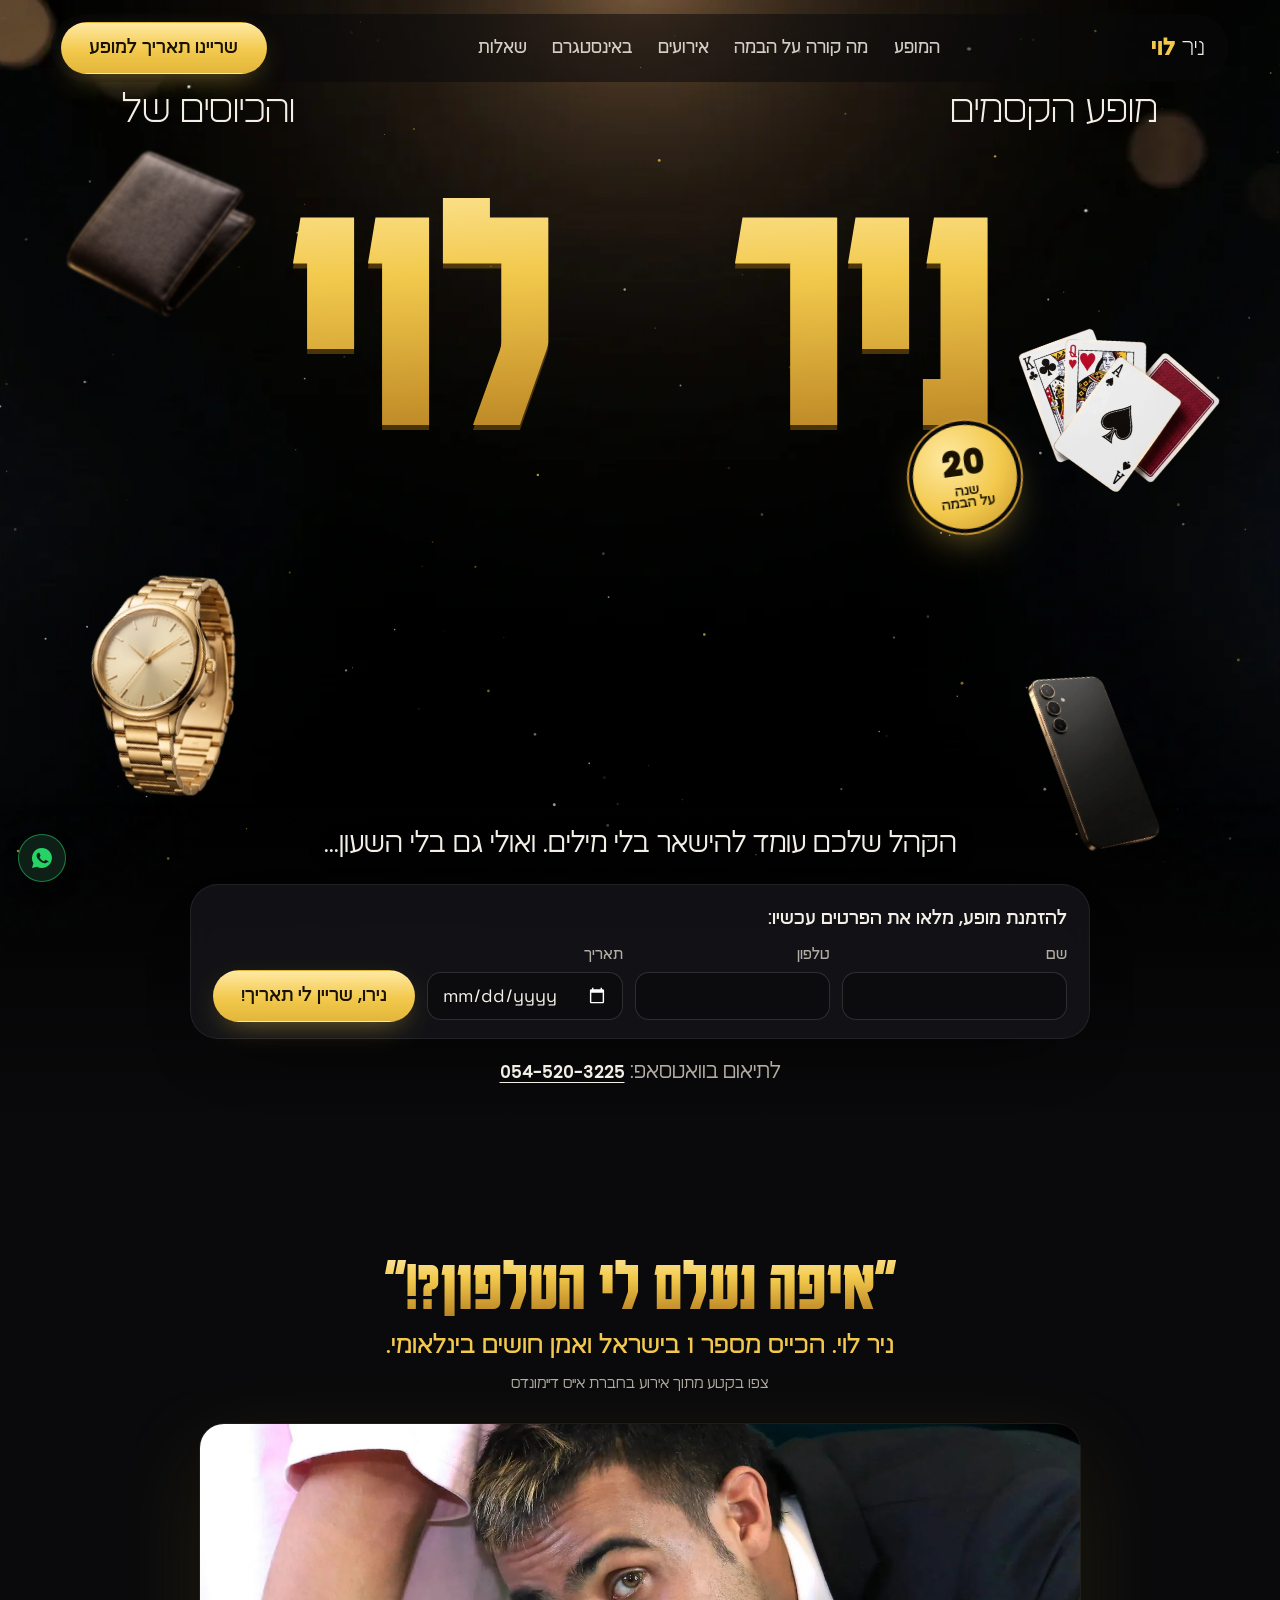
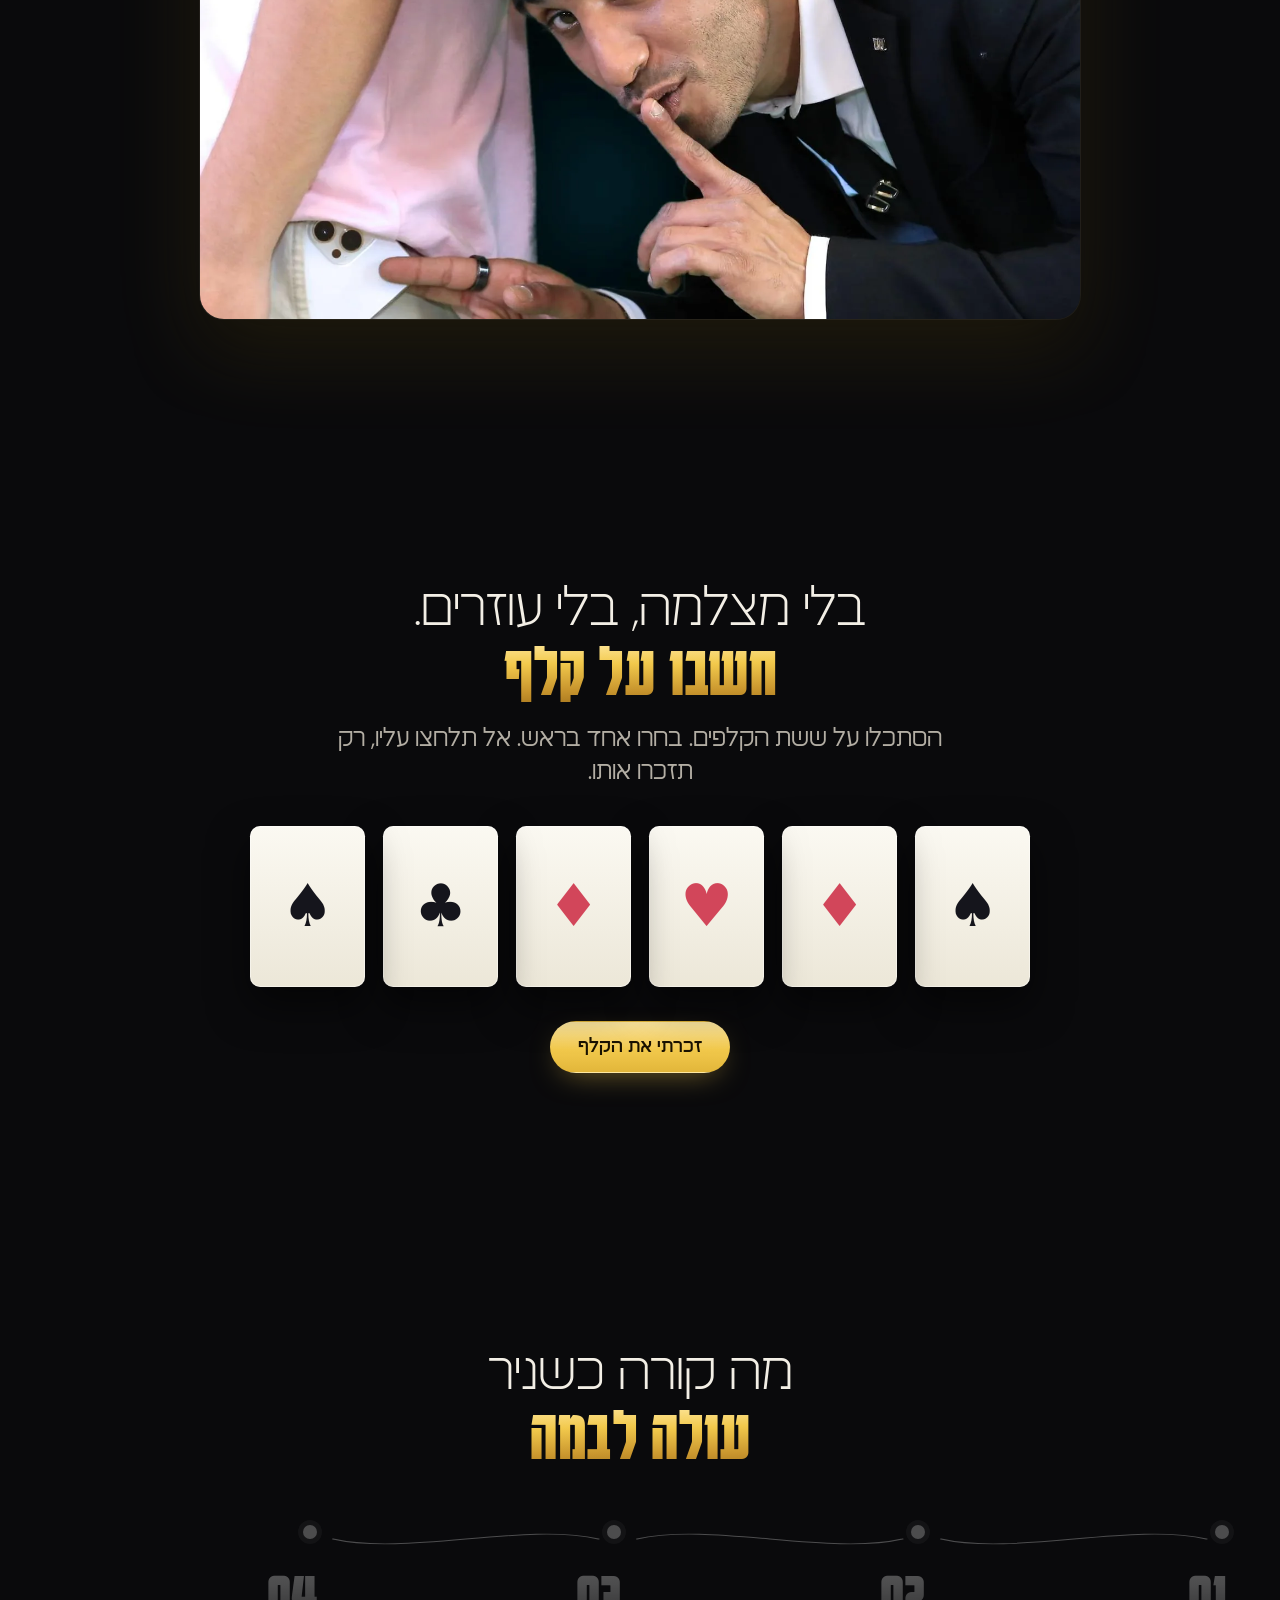
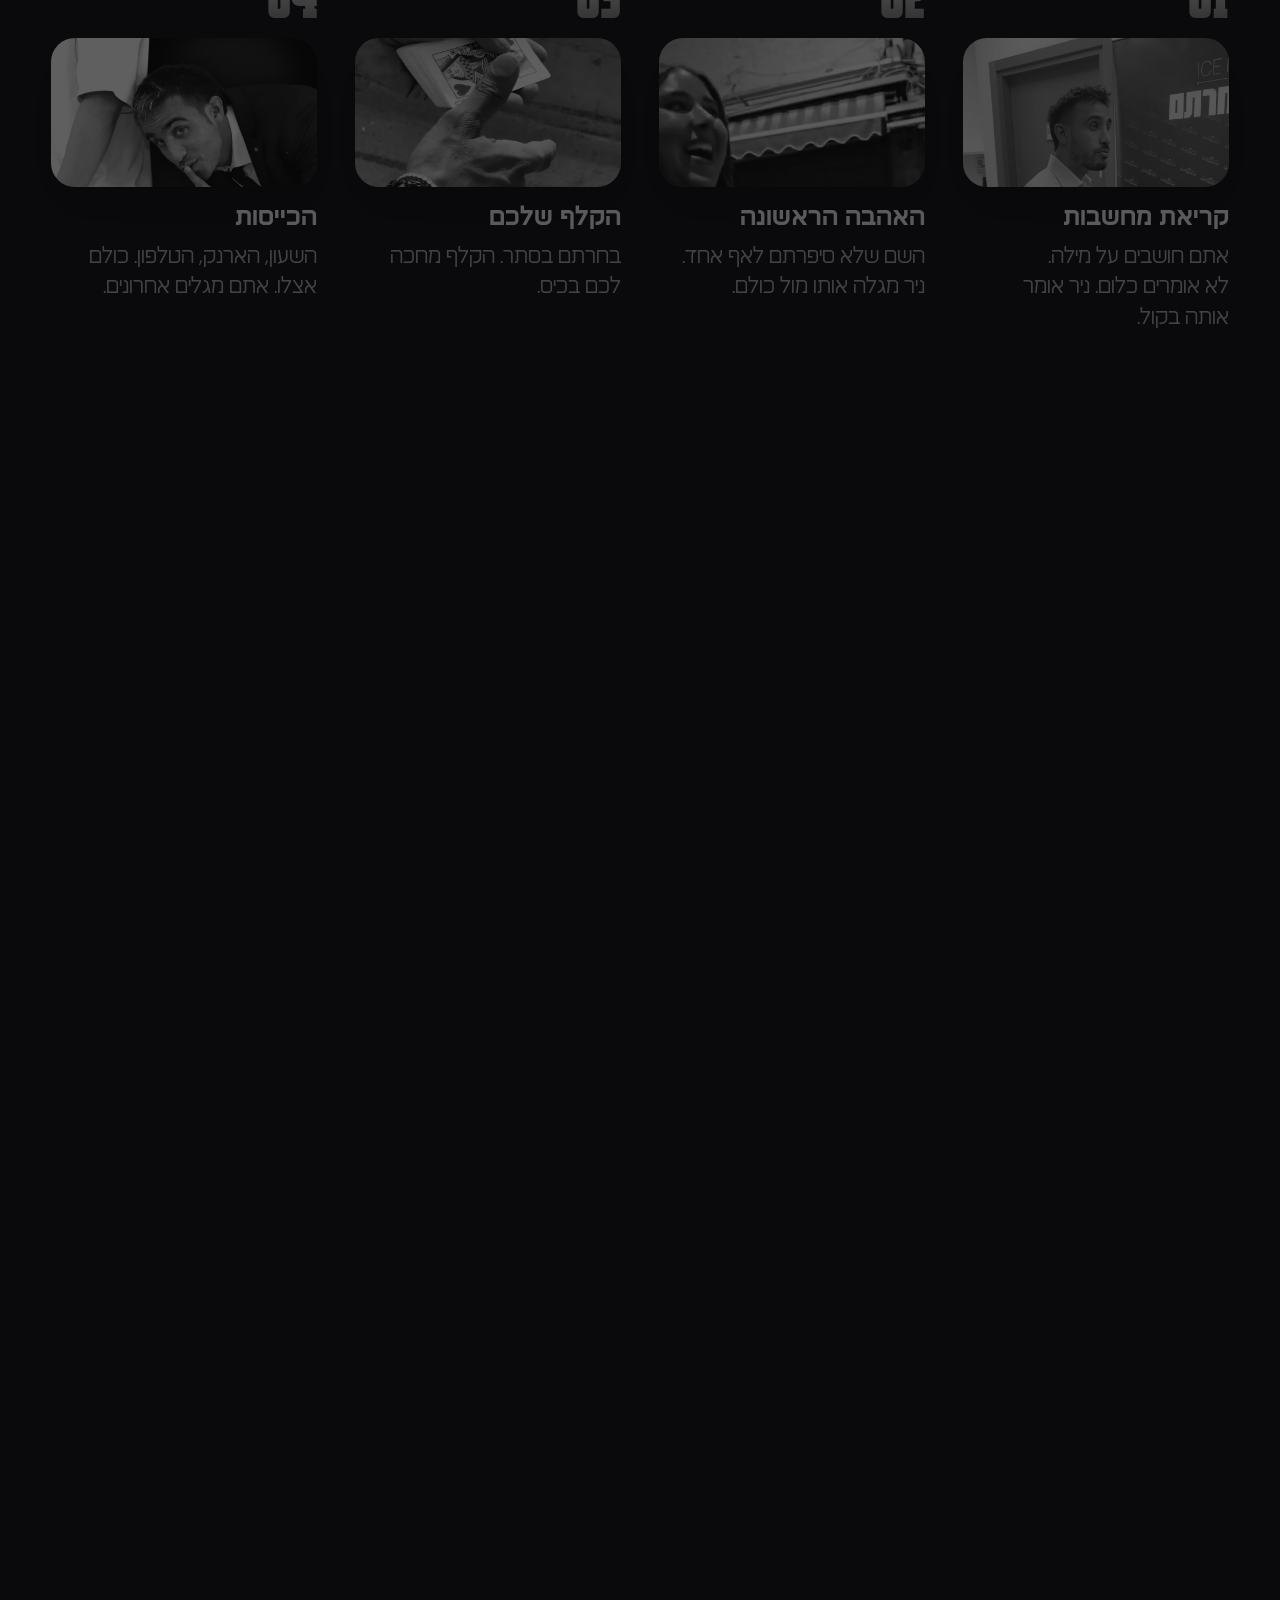
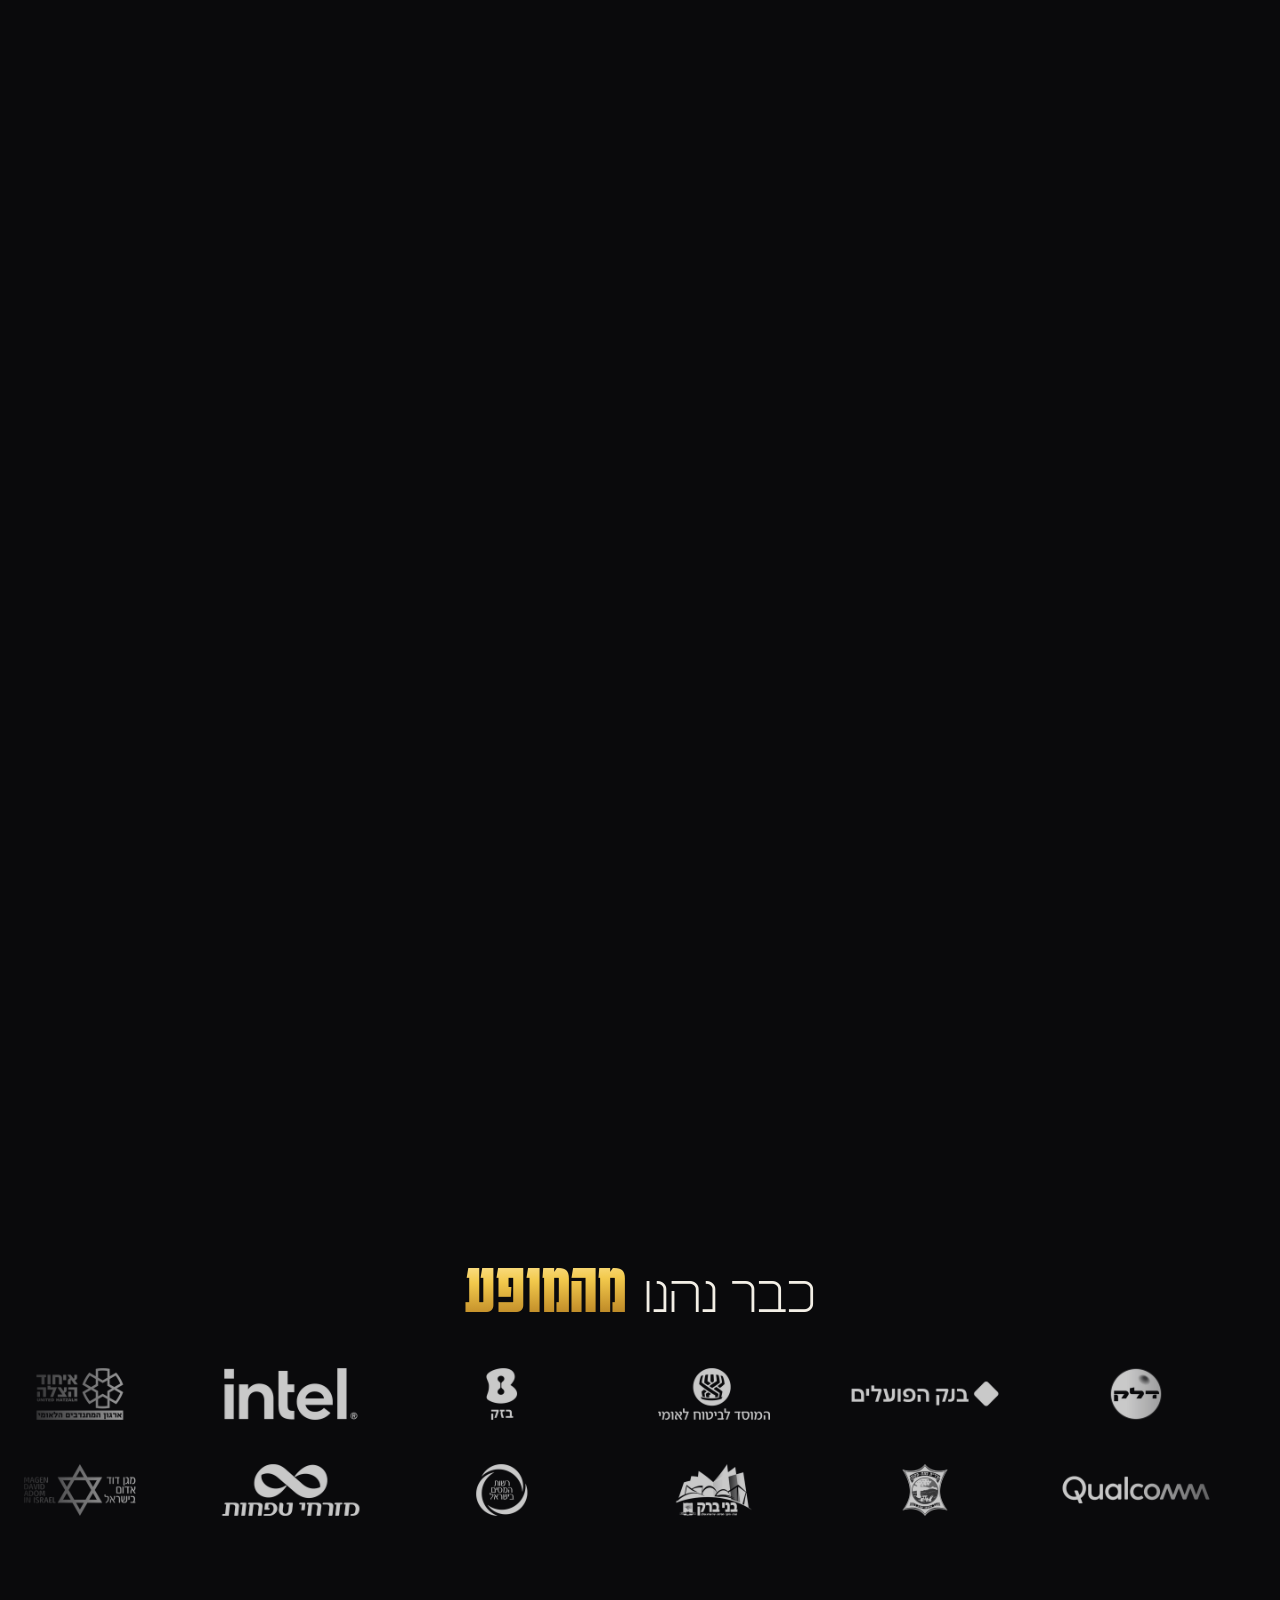
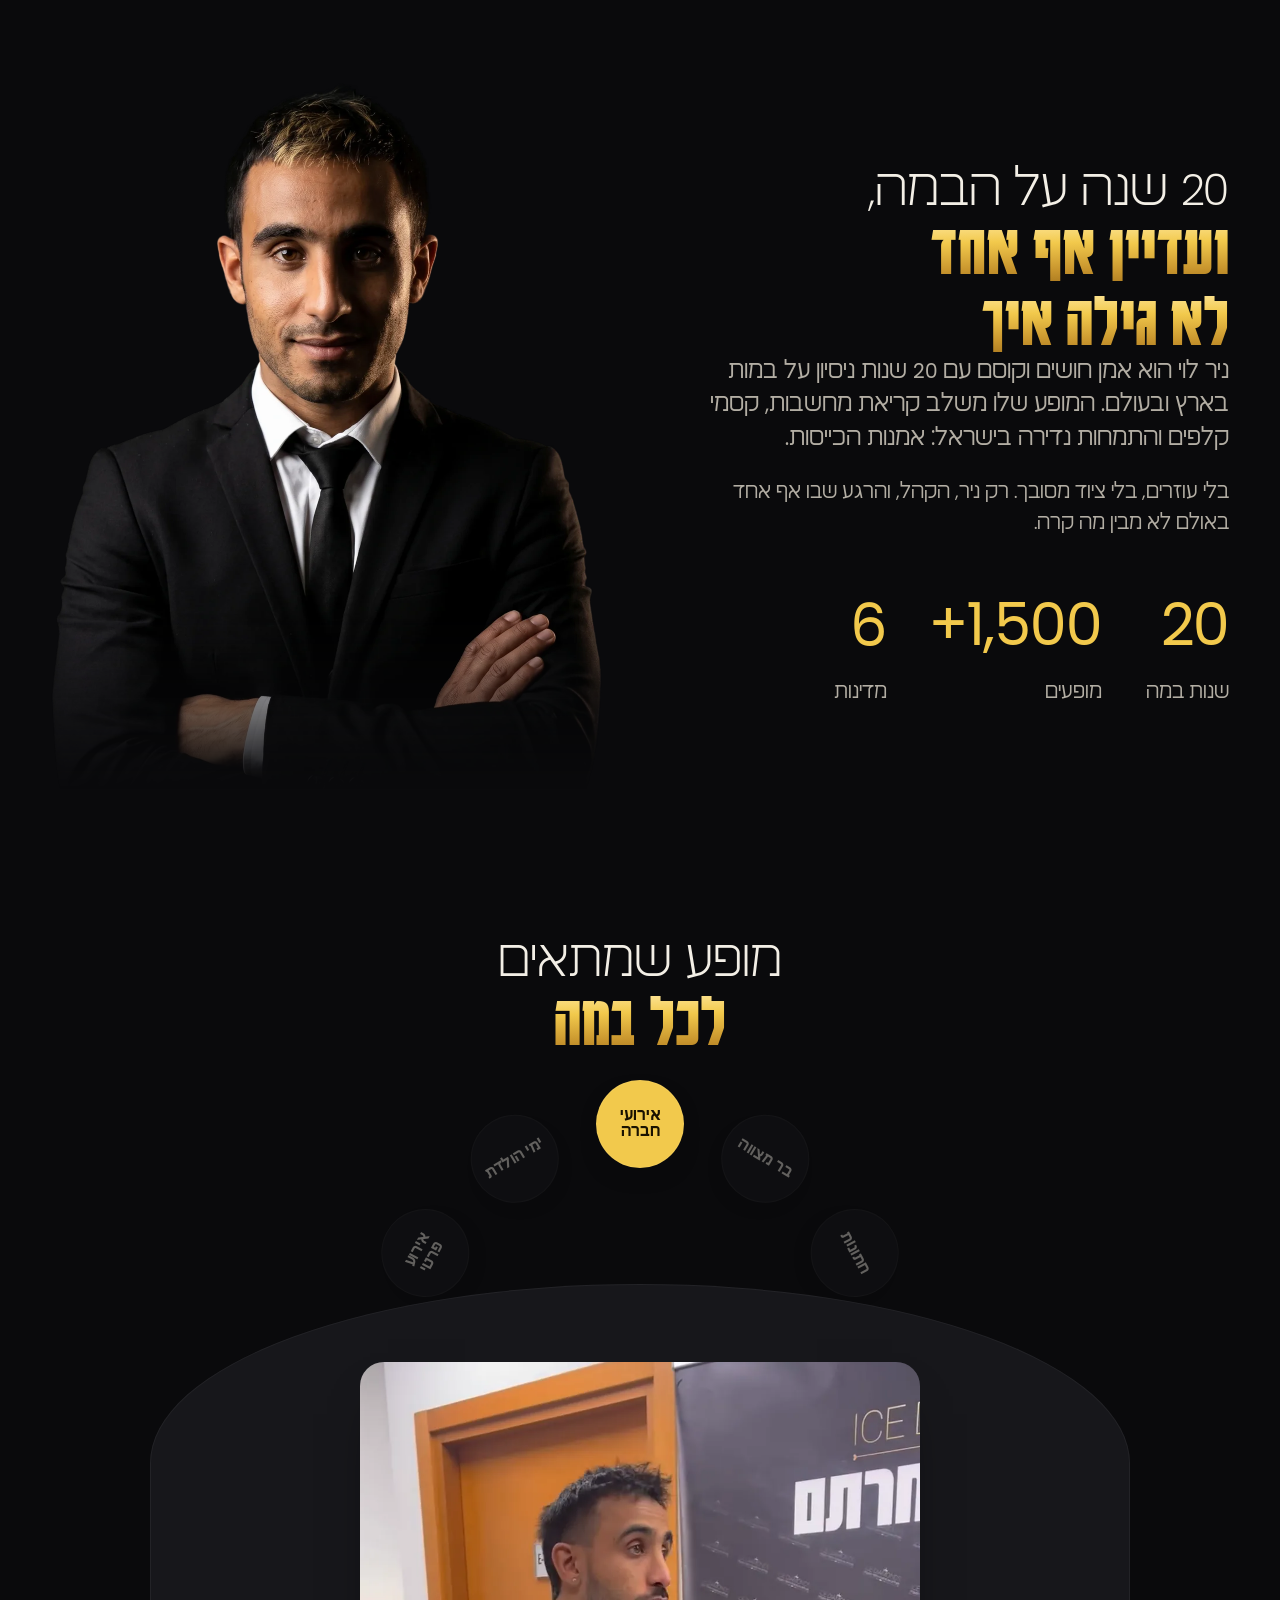
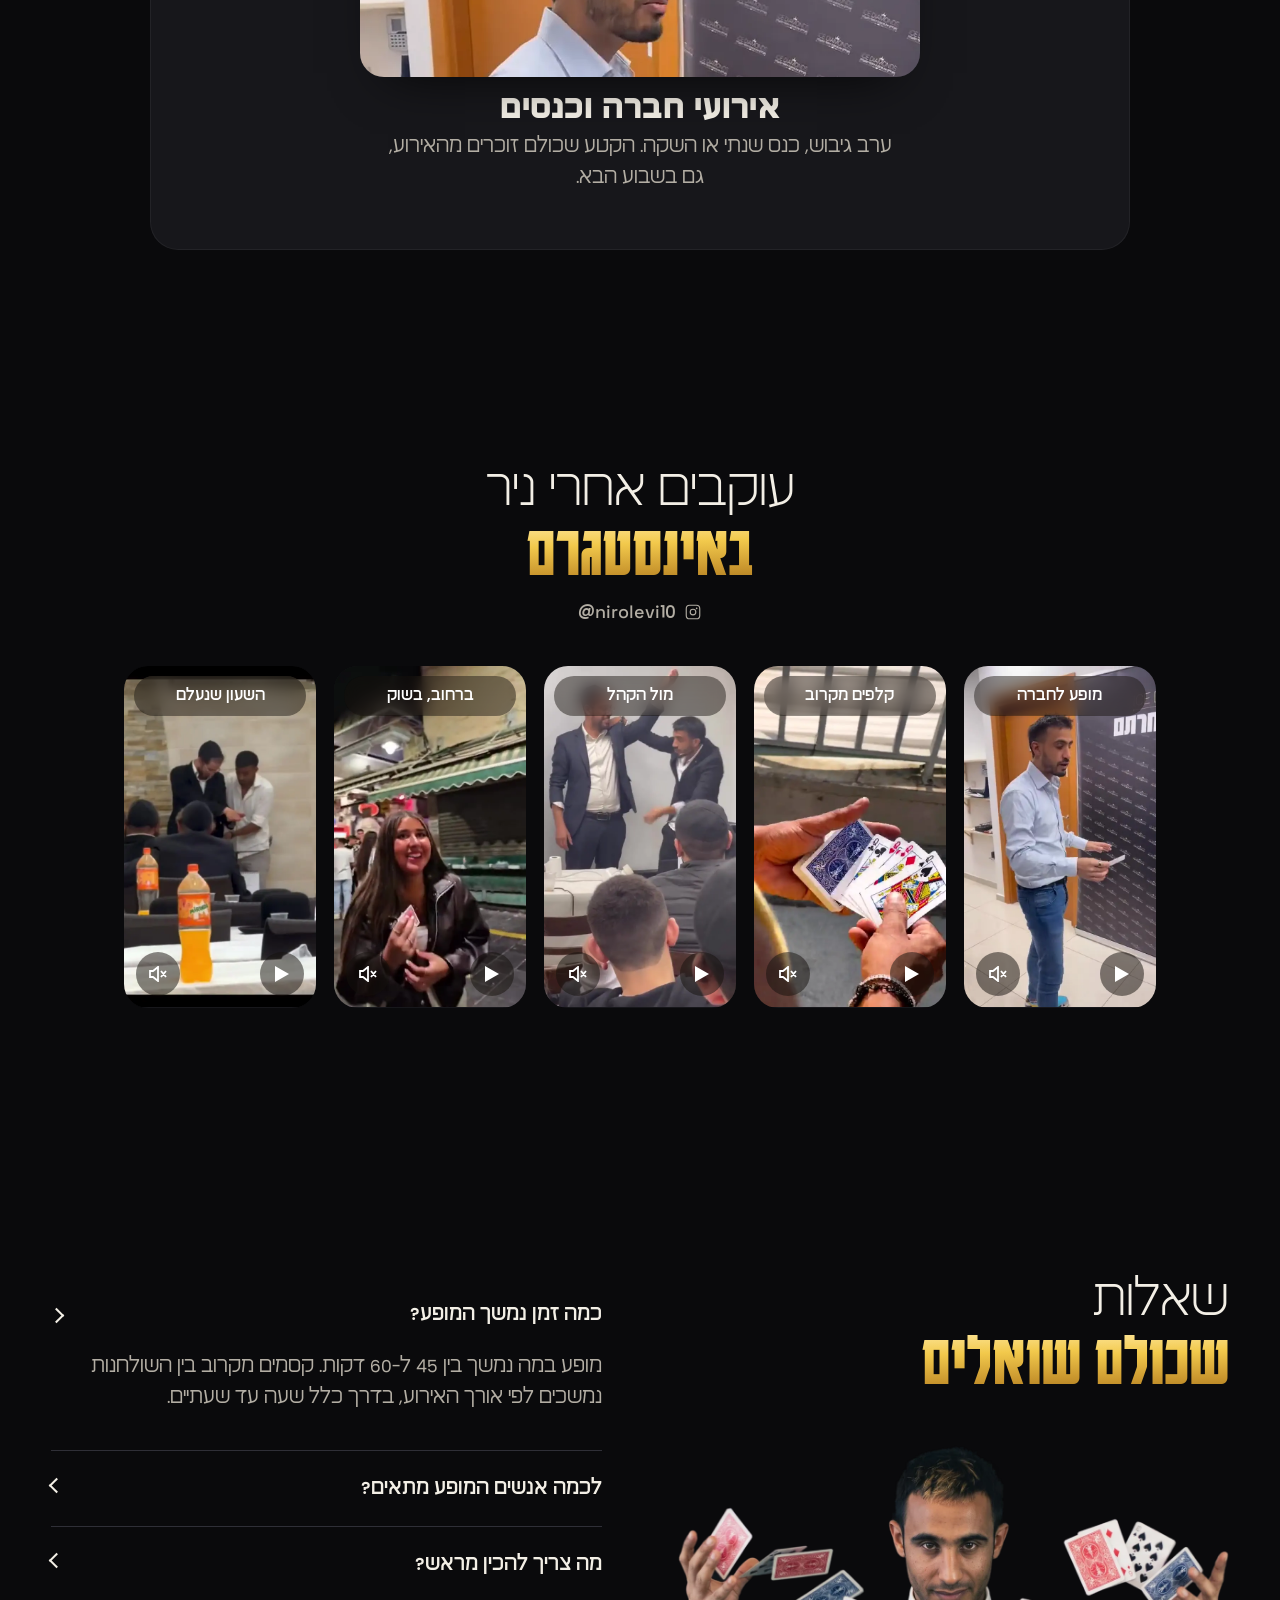
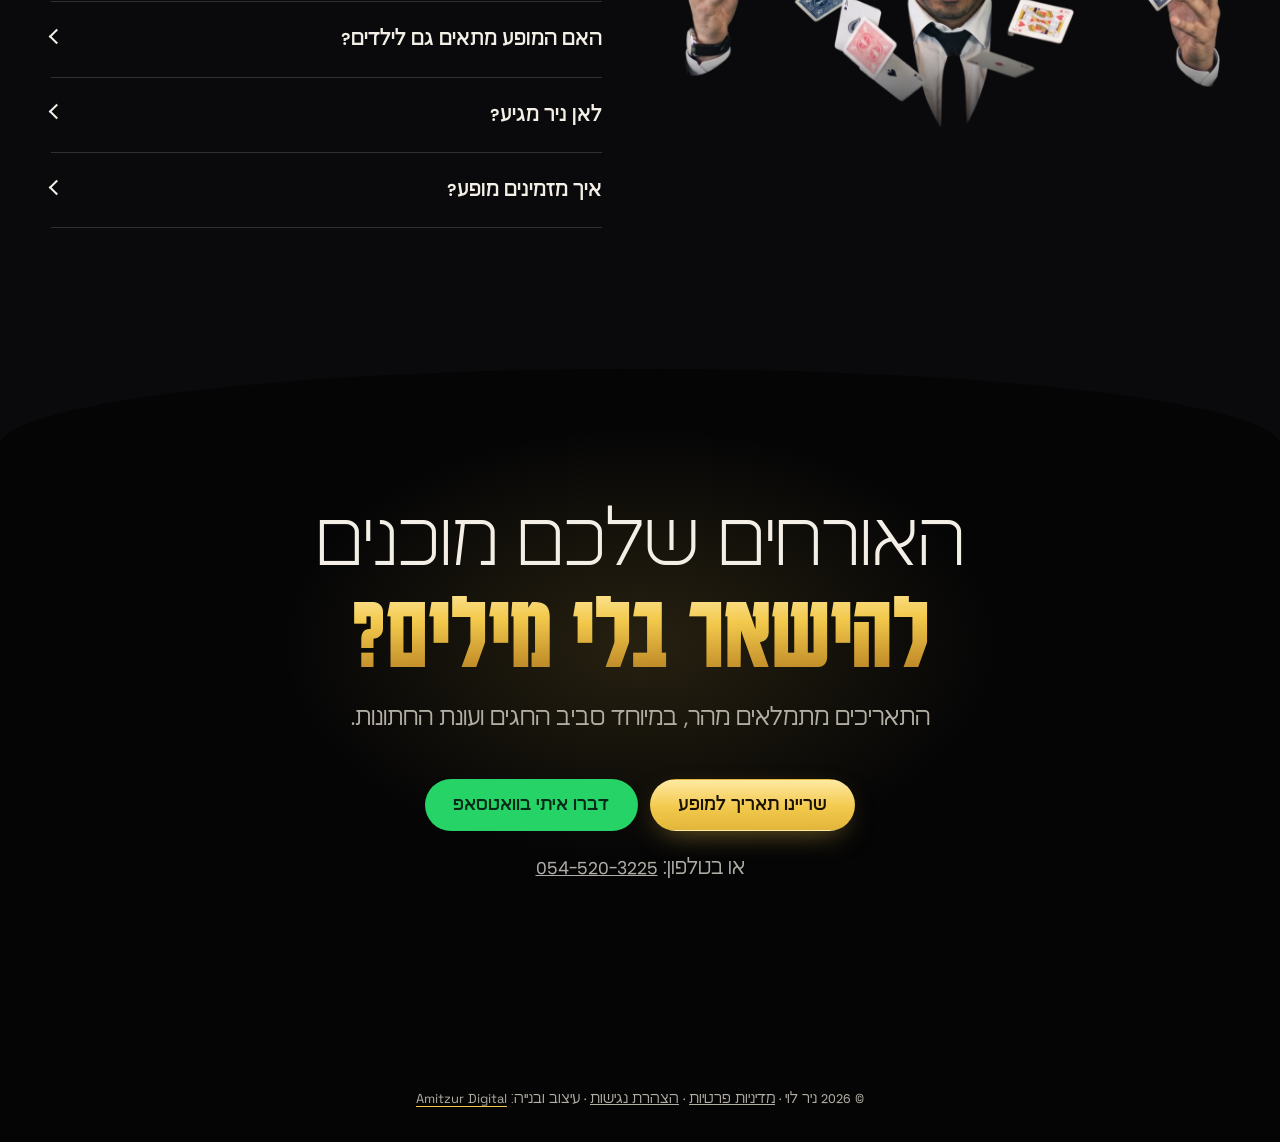
<file: index.html>
<!doctype html>
<html lang="he" dir="rtl" class="no-js">
<head>
<meta charset="utf-8">
<meta name="robots" content="noindex, nofollow"><!-- removed from search engines on request; delete this line to allow indexing again -->
<meta name="viewport" content="width=device-width, initial-scale=1, viewport-fit=cover">
<title>ניר לוי | אמן חושים וקוסם למופעים ואירועים</title>
<meta name="description" content="ניר לוי, אמן חושים והכייס מספר 1 בישראל. 20 שנה על הבמה: קריאת מחשבות, קסמי קלפים והרגע שבו הטלפון שלכם נעלם. מופע לאירועי חברה, חתונות ואירועים פרטיים. שריינו תאריך.">
<meta property="og:type" content="website">
<meta property="og:locale" content="he_IL">
<meta property="og:title" content="ניר לוי | אמן חושים וקוסם למופעים ואירועים">
<meta property="og:description" content="20 שנה על הבמה. קריאת מחשבות, קסמי קלפים והכייס שגונב את ההצגה. שריינו תאריך למופע.">
<meta property="og:image" content="https://niro-levi-landing.vercel.app/og.jpg">
<meta name="twitter:card" content="summary_large_image">
<meta name="theme-color" content="#0A0A0C">
<link rel="icon" href="favicon.svg" type="image/svg+xml">
<script>(function(h){h.classList.remove('no-js');h.classList.add('js')})(document.documentElement)</script>
<link rel="preload" href="fonts/galil-light.woff2" as="font" type="font/woff2" crossorigin>
<link rel="preload" href="fonts/galil-extrabold.woff2" as="font" type="font/woff2" crossorigin>
<link rel="preload" href="assets/images/nir-cards.webp" as="image" media="(min-width: 640px)">
<link rel="preload" href="fonts/karantina-hebrew-700.woff2" as="font" type="font/woff2" crossorigin>
<link rel="preconnect" href="https://fonts.googleapis.com"><link rel="preconnect" href="https://fonts.gstatic.com" crossorigin>
<link href="https://fonts.googleapis.com/css2?family=Space+Grotesk:wght@400;600&display=swap" rel="stylesheet"><!-- Latin companion: Dark Stage -->
<link rel="stylesheet" href="styles.css">
<script type="application/ld+json">
{
  "@context": "https://schema.org",
  "@graph": [
    { "@type": "Person", "@id": "https://niro-levi-landing.vercel.app/#person", "name": "ניר לוי", "jobTitle": "אמן חושים וקוסם", "sameAs": ["https://www.instagram.com/nirolevi10/"],
      "description": "אמן חושים, קוסם ואמן כייסות עם 20 שנה על הבמה. מופעים לאירועי חברה, חתונות ואירועים פרטיים.",
      "telephone": "+972-54-520-3225", "url": "https://niro-levi-landing.vercel.app/", "image": "https://niro-levi-landing.vercel.app/assets/images/nir-portrait.webp" },
    { "@type": "EntertainmentBusiness", "@id": "https://niro-levi-landing.vercel.app/#business", "name": "ניר לוי - מופע אמן חושים",
      "url": "https://niro-levi-landing.vercel.app/", "telephone": "+972-54-520-3225", "areaServed": { "@type": "Country", "name": "IL" },
      "founder": { "@id": "https://niro-levi-landing.vercel.app/#person" },
      "makesOffer": [
        { "@type": "Offer", "itemOffered": { "@type": "Service", "name": "מופע אמן חושים לאירועי חברה וכנסים" } },
        { "@type": "Offer", "itemOffered": { "@type": "Service", "name": "מופע קסמים לחתונות ואירועים פרטיים" } },
        { "@type": "Offer", "itemOffered": { "@type": "Service", "name": "קסמים מקרוב בין השולחנות" } } ] },
    { "@type": "FAQPage", "mainEntity": [
      { "@type": "Question", "name": "כמה זמן נמשך המופע?", "acceptedAnswer": { "@type": "Answer", "text": "מופע במה נמשך בין 45 ל-60 דקות. קסמים מקרוב בין השולחנות נמשכים לפי אורך האירוע, בדרך כלל שעה עד שעתיים." } },
      { "@type": "Question", "name": "לכמה אנשים המופע מתאים?", "acceptedAnswer": { "@type": "Answer", "text": "מ-20 משתתפים בערב אינטימי ועד מאות אורחים באולם. המופע מותאם מראש לגודל הקהל ולמרחב." } },
      { "@type": "Question", "name": "מה צריך להכין מראש?", "acceptedAnswer": { "@type": "Answer", "text": "כמעט כלום. במופע במה נדרשים מיקרופון ומקום שממנו הקהל רואה את ניר. את כל השאר הוא מביא איתו." } },
      { "@type": "Question", "name": "האם המופע מתאים גם לילדים?", "acceptedAnswer": { "@type": "Answer", "text": "המופע נבנה לקהל בוגר ולמשפחות, ומותאם לאופי האירוע. ניר מתאם איתכם מראש את התוכן והאווירה." } },
      { "@type": "Question", "name": "לאן ניר מגיע?", "acceptedAnswer": { "@type": "Answer", "text": "לכל הארץ, מהצפון ועד אילת. בתיאום מראש גם לאירועים בחו\"ל." } },
      { "@type": "Question", "name": "איך מזמינים מופע?", "acceptedAnswer": { "@type": "Answer", "text": "משאירים שם, טלפון ותאריך בטופס באתר או שולחים הודעה בוואטסאפ. ניר חוזר אליכם אישית ושומר לכם את התאריך." } } ] }
  ]
}
</script>
</head>
<body>
<a class="skip" href="#booking">דלגו לתוכן</a>

<header class="site-header">
  <div class="site-header__bar">
    <a class="site-header__logo" href="#top">ניר <b>לוי</b></a>
    <nav class="site-header__nav" aria-label="ניווט ראשי">
      <a href="#show">המופע</a><a href="#acts">מה קורה על הבמה</a><a href="#events">אירועים</a><a href="#reels">באינסטגרם</a><a href="#faq">שאלות</a>
    </nav>
    <a class="btn btn--accent site-header__cta" href="#booking">שריינו תאריך למופע</a>
    <button class="site-header__menu" data-menu-toggle aria-expanded="false" aria-label="תפריט">
      <svg width="18" height="12" viewBox="0 0 18 12" fill="none" stroke="currentColor" stroke-width="2" aria-hidden="true"><path d="M0 1h18M0 11h18"/></svg>
    </button>
  </div>
</header>

<main id="top">

<!-- ═══ 1 · HERO — dark stage, the object is Nir. Reference: wireframe 2 ═══ -->
<section class="stage" id="booking" data-hero data-stage aria-label="פתיח">
  <div class="stage__sky" aria-hidden="true">
    <img src="assets/images/stage-bg.webp" width="2000" height="1100" alt="" decoding="async" data-stage-sky>
    <canvas class="stage__stars" data-stage-stars></canvas>
  </div>

  <div class="stage__inner">
    <!-- props: TODO real Higgsfield assets (watch, wallet, phone, cards, two reacting guests). CSS stand-ins until then -->
    <div class="props" aria-hidden="true">
      <img class="prop prop-wallet" src="assets/images/prop-wallet.webp" width="600" height="516" alt="" decoding="async" data-depth=".35">
      <img class="prop prop-watch" src="assets/images/prop-watch.webp" width="418" height="600" alt="" decoding="async" data-depth=".55">
      <img class="prop prop-cards" src="assets/images/prop-cards.webp" width="700" height="540" alt="" decoding="async" data-depth=".9">
      <img class="prop prop-phone" src="assets/images/prop-phone.webp" width="535" height="600" alt="" decoding="async" data-depth="1.1">
      <div class="prop prop-guest prop-guest--start" data-depth=".25"><div class="ph">אורח מופתע<!-- TODO: real asset --></div></div>
      <div class="prop prop-guest prop-guest--end" data-depth=".25"><div class="ph">אורחת מופתעת<!-- TODO: real asset --></div></div>
    </div>

    <h1 class="stage__title duo" data-hero-title>
      <span class="line l stage__kicker"><span>מופע הקסמים</span><span>והכיוסים של</span></span>
      <span class="line b stage__name"><span class="name name--front">ניר</span><span class="name name--back">לוי</span></span>
    </h1>

    <figure class="stage__nir" data-stage-nir>
      <picture>
        <source media="(max-width: 639px)" srcset="assets/images/nir-cards-sm.webp">
        <img src="assets/images/nir-cards.webp" width="972" height="1928" alt="ניר לוי, אמן חושים וקוסם, בחליפה שחורה מחזיק מניפת קלפים מול המצלמה" fetchpriority="high" decoding="async">
      </picture>
    </figure>

    <div class="seal" data-stage-seal aria-label="20 שנה על הבמה"><span class="seal__num">20</span><span class="seal__txt">שנה<br>על הבמה</span></div>

    <p class="stage__sub" data-hero-step="1">הקהל שלכם עומד להישאר בלי מילים. ואולי גם בלי השעון...</p>

    <form class="booking" id="booking-form" data-hero-step="2" data-booking action="https://wa.me/972545203225" method="get" novalidate>
      <!-- TODO: endpoint. Today the form opens WhatsApp with a prefilled message -->
      <p class="booking__title">להזמנת מופע, מלאו את הפרטים עכשיו:</p>
      <div class="booking__grid">
        <div class="field"><label for="f-name">שם</label><input id="f-name" name="name" type="text" autocomplete="name" required aria-describedby="e-name"><p class="field__error" id="e-name" hidden>איך קוראים לכם?</p></div>
        <div class="field"><label for="f-phone">טלפון</label><input id="f-phone" name="phone" type="tel" inputmode="tel" autocomplete="tel" required aria-describedby="e-phone" dir="ltr"><p class="field__error" id="e-phone" hidden>מספר עם 9 או 10 ספרות</p></div>
        <div class="field"><label for="f-date">תאריך</label><input id="f-date" name="date" type="date" dir="ltr"></div>
        <button class="btn btn--accent booking__submit" type="submit"><span data-booking-label>נירו, שריין לי תאריך!</span></button>
      </div>
    </form>
    <p class="stage__wa" data-hero-step="3">לתיאום בוואטסאפ: <a href="https://wa.me/972545203225?text=%D7%94%D7%99%D7%99%20%D7%A0%D7%99%D7%A8%2C%20%D7%90%D7%A9%D7%9E%D7%97%20%D7%9C%D7%A9%D7%9E%D7%95%D7%A2%20%D7%A2%D7%9C%20%D7%9E%D7%95%D7%A4%D7%A2%20%D7%9C%D7%90%D7%99%D7%A8%D7%95%D7%A2" dir="ltr">054-520-3225</a></p>
  </div>
</section>

<!-- ═══ 2 · THE SHOW — the strongest proof, one clip ═══ -->
<section class="section center show" id="show" aria-label="המופע">
  <div class="container">
    <h2 class="h2 duo" data-split><span class="line b">"איפה נעלם לי הטלפון?!"</span></h2>
    <p class="lead show__lead" data-reveal>ניר לוי. הכייס מספר 1 בישראל ואמן חושים בינלאומי.</p>
    <p class="muted show__caption" data-reveal>צפו בקטע מתוך אירוע בחברת אייס דיימונדס</p>
    <div class="media show__video" data-video data-youtube-id="" data-reveal><!-- TODO: YouTube id -->
      <img src="assets/images/nir-pickpocket.webp" width="1600" height="1600" alt="ניר לוי שולף בשקט טלפון מכיס של צופה במהלך מופע כייסות" loading="lazy" decoding="async">
      <button class="play" type="button" aria-label="נגנו את הסרטון"><svg width="30" height="30" viewBox="0 0 24 24" fill="currentColor" aria-hidden="true"><path d="M8 5v14l11-7z"/></svg></button>
    </div>
  </div>
</section>

<!-- ═══ 3 · SIGNATURE — "חשבו על קלף": the classic court-card force. Every card the visitor can pick is gone in the second spread. ═══ -->
<section class="section think center" id="think" data-think aria-label="חשבו על קלף">
  <div class="container">
    <h2 class="h2 duo" data-split><span class="line l">בלי מצלמה, בלי עוזרים.</span><span class="line b">חשבו על קלף</span></h2>
    <p class="lead think__step think__step--1" data-reveal>הסתכלו על ששת הקלפים. בחרו אחד בראש. אל תלחצו עליו, רק תזכרו אותו.</p>
    <p class="lead think__step think__step--2" hidden>ניר קורא את המחשבה שלכם<span class="think__dots" aria-hidden="true"></span></p>
    <p class="lead think__step think__step--3" hidden><strong>הקלף שלכם נעלם.</strong> ככה זה מרגיש מקרוב. במופע זה קורה עם השעון שלכם.</p>

    <ul class="think__cards" data-think-cards aria-label="קלפים">
      <li class="tcard" data-card="J♠"><span class="tcard__idx">J<i>♠</i></span><span class="tcard__pip">♠</span></li>
      <li class="tcard tcard--red" data-card="Q♦"><span class="tcard__idx">Q<i>♦</i></span><span class="tcard__pip">♦</span></li>
      <li class="tcard tcard--red" data-card="K♥"><span class="tcard__idx">K<i>♥</i></span><span class="tcard__pip">♥</span></li>
      <li class="tcard tcard--red" data-card="J♦"><span class="tcard__idx">J<i>♦</i></span><span class="tcard__pip">♦</span></li>
      <li class="tcard" data-card="Q♣"><span class="tcard__idx">Q<i>♣</i></span><span class="tcard__pip">♣</span></li>
      <li class="tcard" data-card="K♠"><span class="tcard__idx">K<i>♠</i></span><span class="tcard__pip">♠</span></li>
    </ul>

    <div class="think__actions">
      <button class="btn btn--accent" type="button" data-think-go>זכרתי את הקלף</button>
      <a class="btn btn--accent" href="#booking" data-think-cta hidden>שריינו תאריך למופע</a>
      <button class="think__again" type="button" data-think-again hidden>עוד פעם</button>
    </div>
    <p class="muted think__nojs">הקסם הזה עובד בדפדפן עם JavaScript. בלי זה, פשוט תדמיינו שהקלף שלכם נעלם.</p>
  </div>
</section>


<!-- ═══ 4 · THE ACTS — four sticky-bounce cards ═══ -->
<!-- ═══ 4 · ACTS — "סדר הערב": a gold line draws through the four acts as you scroll (desktop pinned, mobile vertical) ═══ -->
<section class="section ld acts" id="acts" data-line-draw aria-label="מה קורה על הבמה">
  <div class="container">
    <h2 class="h2 duo center" data-split><span class="line l">מה קורה כשניר</span><span class="line b">עולה לבמה</span></h2>
    <ol class="ld__steps acts__steps" style="--n:4">
      <li class="ld__step act" data-ld-step>
        <span class="ld__dot" aria-hidden="true"></span><svg class="ld__line" data-ld-line viewBox="0 0 200 40" preserveAspectRatio="none" aria-hidden="true"><path d="M0 20 C 55 -6, 145 46, 200 20"/></svg>
        <span class="act__num" aria-hidden="true">01</span>
        <div class="act__media"><img src="assets/images/act-mind.webp" width="960" height="540" alt="ניר לוי קורא מחשבות מול קהל באירוע" loading="lazy" decoding="async"></div>
        <h3 class="h3">קריאת מחשבות</h3>
        <p class="muted">אתם חושבים על מילה. לא אומרים כלום. ניר אומר אותה בקול.</p>
      </li>
      <li class="ld__step act" data-ld-step>
        <span class="ld__dot" aria-hidden="true"></span><svg class="ld__line" data-ld-line viewBox="0 0 200 40" preserveAspectRatio="none" aria-hidden="true"><path d="M0 20 C 55 46, 145 -6, 200 20"/></svg>
        <span class="act__num" aria-hidden="true">02</span>
        <div class="act__media"><img src="assets/images/act-love.webp" width="960" height="540" alt="צופה מופתעת ברגע שניר לוי מגלה את השם" loading="lazy" decoding="async"></div>
        <h3 class="h3">האהבה הראשונה</h3>
        <p class="muted">השם שלא סיפרתם לאף אחד. ניר מגלה אותו מול כולם.</p>
      </li>
      <li class="ld__step act" data-ld-step>
        <span class="ld__dot" aria-hidden="true"></span><svg class="ld__line" data-ld-line viewBox="0 0 200 40" preserveAspectRatio="none" aria-hidden="true"><path d="M0 20 C 55 -6, 145 46, 200 20"/></svg>
        <span class="act__num" aria-hidden="true">03</span>
        <div class="act__media"><img src="assets/images/act-cards.webp" width="960" height="540" alt="ידיים של ניר לוי פורשות קלפים בקסם מקרוב" loading="lazy" decoding="async"></div>
        <h3 class="h3">הקלף שלכם</h3>
        <p class="muted">בחרתם בסתר. הקלף מחכה לכם בכיס.</p>
      </li>
      <li class="ld__step act" data-ld-step>
        <span class="ld__dot" aria-hidden="true"></span>
        <span class="act__num" aria-hidden="true">04</span>
        <div class="act__media"><img src="assets/images/act-pick.webp" width="960" height="540" alt="ניר לוי מסמן שקט בזמן שהוא שולף טלפון מכיס של צופה" loading="lazy" decoding="async"></div>
        <h3 class="h3">הכייסות</h3>
        <p class="muted">השעון, הארנק, הטלפון. כולם אצלו. אתם מגלים אחרונים.</p>
      </li>
    </ol>
  </div>
</section>

<!-- ═══ 5 · BRANDS — two counter-running infinite logo rows (12 client logos, normalised to white mono tiles 360×144) ═══ -->
<section class="section brands center" id="brands" aria-label="לקוחות">
  <div class="container"><h2 class="h2 duo duo--inline" data-split><span class="line l">כבר נהנו</span><span class="line b">מהמופע</span></h2></div>
  <div class="brands__rows" aria-label="לוגואים של לקוחות">
    <div class="marquee brands__marquee" data-marquee="start"><div class="marquee__track" data-marquee-track><span class="logo"><img src="assets/logos/ihud-hatzalah.png" width="360" height="144" alt="איחוד הצלה" loading="lazy" decoding="async"></span><span class="logo"><img src="assets/logos/intel.png" width="360" height="144" alt="אינטל" loading="lazy" decoding="async"></span><span class="logo"><img src="assets/logos/bezeq.png" width="360" height="144" alt="בזק" loading="lazy" decoding="async"></span><span class="logo"><img src="assets/logos/bituach-leumi.png" width="360" height="144" alt="המוסד לביטוח לאומי" loading="lazy" decoding="async"></span><span class="logo"><img src="assets/logos/hapoalim.png" width="360" height="144" alt="בנק הפועלים" loading="lazy" decoding="async"></span><span class="logo"><img src="assets/logos/delek.png" width="360" height="144" alt="דלק" loading="lazy" decoding="async"></span></div></div>
    <div class="marquee brands__marquee" data-marquee="end"><div class="marquee__track" data-marquee-track><span class="logo"><img src="assets/logos/mada.png" width="360" height="144" alt="מגן דוד אדום" loading="lazy" decoding="async"></span><span class="logo"><img src="assets/logos/mizrahi.png" width="360" height="144" alt="בנק מזרחי טפחות" loading="lazy" decoding="async"></span><span class="logo"><img src="assets/logos/tax-authority.png" width="360" height="144" alt="רשות המסים" loading="lazy" decoding="async"></span><span class="logo"><img src="assets/logos/bnei-brak.png" width="360" height="144" alt="עיריית בני ברק" loading="lazy" decoding="async"></span><span class="logo"><img src="assets/logos/petah-tikva.png" width="360" height="144" alt="עיריית פתח תקווה" loading="lazy" decoding="async"></span><span class="logo"><img src="assets/logos/qualcomm.png" width="360" height="144" alt="קוואלקום" loading="lazy" decoding="async"></span></div></div>
  </div>
  </div>
</section>

<!-- ═══ 7 · 20 YEARS — split story + counters ═══ -->
<section class="section about" id="about" aria-label="על ניר">
  <div class="container split">
    <div>
      <h2 class="h2 duo" data-split><span class="line l">20 שנה על הבמה,</span><span class="line b">ועדיין אף אחד לא גילה איך</span></h2>
      <p class="lead" data-reveal>ניר לוי הוא אמן חושים וקוסם עם 20 שנות ניסיון על במות בארץ ובעולם. המופע שלו משלב קריאת מחשבות, קסמי קלפים והתמחות נדירה בישראל: אמנות הכייסות.</p>
      <p class="muted" data-reveal>בלי עוזרים, בלי ציוד מסובך. רק ניר, הקהל, והרגע שבו אף אחד באולם לא מבין מה קרה.</p>
      <div class="counters" data-reveal="stagger">
        <div><div class="h2" data-count="20">20</div><div class="muted">שנות במה</div></div>
        <div><div class="h2" data-count="1500" data-suffix="+">1,500+</div><div class="muted">מופעים</div></div><!-- VERIFY -->
        <div><div class="h2" data-count="6">6</div><div class="muted">מדינות</div></div><!-- VERIFY -->
      </div>
    </div>
    <figure class="about__figure" data-reveal><img src="assets/images/nir-suit.webp" width="1100" height="1457" alt="ניר לוי, אמן חושים, בחליפה שחורה עם ידיים שלובות" loading="lazy" decoding="async" data-parallax="0.05"></figure>
  </div>
</section>

<!-- ═══ 6 · EVENTS — dome tabs ═══ -->
<!-- ═══ 6 · EVENTS — dome tabs ═══ -->
<section class="section events" id="events" aria-label="סוגי אירועים">
  <div class="container arc-tabs" data-arc-tabs>
    <h2 class="h2 duo" data-split><span class="line l">מופע שמתאים</span><span class="line b">לכל במה</span></h2>
    <div class="arc-tabs__rail" role="tablist" aria-label="סוגי אירועים">
      <button class="arc-tabs__item" role="tab" data-arc-item>חתונות</button>
      <button class="arc-tabs__item" role="tab" data-arc-item>בר מצווה</button>
      <button class="arc-tabs__item" role="tab" data-arc-item aria-selected="true">אירועי חברה</button>
      <button class="arc-tabs__item" role="tab" data-arc-item>ימי הולדת</button>
      <button class="arc-tabs__item" role="tab" data-arc-item>אירוע פרטי</button>
    </div>
    <div class="arc-tabs__dome">
      <div class="arc-tabs__stage" aria-hidden="true"><!-- TODO: real event photos from Nir (16:9) -->
        <img src="assets/images/event-wedding.webp" width="960" height="540" alt="ניר לוי במופע קסמים בחתונה" loading="lazy" decoding="async" data-arc-img>
        <img src="assets/images/event-barmitzvah.webp" width="960" height="540" alt="ניר לוי מופיע מול קהל צעיר בבר מצווה" loading="lazy" decoding="async" data-arc-img>
        <img src="assets/images/event-corporate.webp" width="960" height="540" alt="ניר לוי במופע באירוע חברה" loading="lazy" decoding="async" data-arc-img class="is-on">
        <img src="assets/images/event-birthday.webp" width="960" height="540" alt="חוגגת מופתעת מקסם של ניר לוי ביום הולדת" loading="lazy" decoding="async" data-arc-img>
        <img src="assets/images/event-private.webp" width="960" height="540" alt="ניר לוי בקסם מקרוב עם מתנדב באירוע פרטי" loading="lazy" decoding="async" data-arc-img>
      </div>
      <div class="arc-tabs__panels">
        <div class="arc-tabs__panel" data-arc-panel role="tabpanel"><h3 class="h3">חתונות</h3><p class="muted" style="margin-inline:auto">הפסקה מפתיעה בין החופה לריקודים, שמחברת את כל האורחים סביב שולחן אחד.</p></div>
        <div class="arc-tabs__panel" data-arc-panel role="tabpanel"><h3 class="h3">בר ובת מצווה</h3><p class="muted" style="margin-inline:auto">הנער או הנערה במרכז הבמה, וכל המשפחה בהלם.</p></div>
        <div class="arc-tabs__panel" data-arc-panel role="tabpanel"><h3 class="h3">אירועי חברה וכנסים</h3><p class="muted" style="margin-inline:auto">ערב גיבוש, כנס שנתי או השקה. הקטע שכולם זוכרים מהאירוע, גם בשבוע הבא.</p></div>
        <div class="arc-tabs__panel" data-arc-panel role="tabpanel"><h3 class="h3">ימי הולדת</h3><p class="muted" style="margin-inline:auto">מתנה שאי אפשר לעטוף. גם לחוגגים בני 40, גם בני 70.</p></div>
        <div class="arc-tabs__panel" data-arc-panel role="tabpanel"><h3 class="h3">אירועים פרטיים</h3><p class="muted" style="margin-inline:auto">ערב בסלון עם חברים קרובים. קסמים מקרוב, בגובה העיניים.</p></div>
      </div>
    </div>
  </div>
</section>

<!-- ═══ 8 · INSTAGRAM — vertical reels, social proof (5 real reels from @nirolevi10, 540×960 h264) ═══ -->
<section class="section reels" id="reels" aria-label="ניר באינסטגרם">
  <div class="container center">
    <h2 class="h2 duo" data-split><span class="line l">עוקבים אחרי ניר</span><span class="line b">באינסטגרם</span></h2>
    <a class="reels__handle" href="https://www.instagram.com/nirolevi10/" target="_blank" rel="noopener"><svg width="18" height="18" viewBox="0 0 256 256" fill="currentColor" aria-hidden="true"><path d="M128,80a48,48,0,1,0,48,48A48.05,48.05,0,0,0,128,80Zm0,80a32,32,0,1,1,32-32A32,32,0,0,1,128,160ZM176,24H80A56.06,56.06,0,0,0,24,80v96a56.06,56.06,0,0,0,56,56h96a56.06,56.06,0,0,0,56-56V80A56.06,56.06,0,0,0,176,24Zm40,152a40,40,0,0,1-40,40H80a40,40,0,0,1-40-40V80A40,40,0,0,1,80,40h96a40,40,0,0,1,40,40ZM192,76a12,12,0,1,1-12-12A12,12,0,0,1,192,76Z"/></svg><span lang="en" dir="ltr">@nirolevi10</span></a>
  </div>
  <div class="container vcards reels__row">
    <div class="vcard" data-vcard="autoplay"><video src="assets/videos/reel-1.mp4" poster="assets/videos/reel-1.webp" width="540" height="960" muted playsinline loop preload="none" aria-label="ריל מאינסטגרם: מופע לחברה"></video><span class="vcard__name">מופע לחברה</span>
      <button class="vcard__ctrl vcard__ctrl--play" data-vcard-play aria-label="נגן"><svg class="i-play" width="14" height="16" viewBox="0 0 14 16" fill="currentColor"><path d="M0 0l14 8-14 8z"/></svg><svg class="i-pause" width="12" height="14" viewBox="0 0 12 14" fill="currentColor"><path d="M0 0h4v14H0zM8 0h4v14H8z"/></svg></button>
      <button class="vcard__ctrl vcard__ctrl--mute" data-vcard-mute aria-label="השתק"><svg class="i-muted" width="18" height="16" viewBox="0 0 18 16" fill="none" stroke="currentColor" stroke-width="1.8"><path d="M1 5h3l5-4v14l-5-4H1zM12 5l5 6M17 5l-5 6"/></svg><svg class="i-sound" width="18" height="16" viewBox="0 0 18 16" fill="none" stroke="currentColor" stroke-width="1.8"><path d="M1 5h3l5-4v14l-5-4H1zM12 4c2 2 2 6 0 8"/></svg></button></div>
    <div class="vcard" data-vcard="autoplay"><video src="assets/videos/reel-2.mp4" poster="assets/videos/reel-2.webp" width="540" height="960" muted playsinline loop preload="none" aria-label="ריל מאינסטגרם: קלפים מקרוב"></video><span class="vcard__name">קלפים מקרוב</span>
      <button class="vcard__ctrl vcard__ctrl--play" data-vcard-play aria-label="נגן"><svg class="i-play" width="14" height="16" viewBox="0 0 14 16" fill="currentColor"><path d="M0 0l14 8-14 8z"/></svg><svg class="i-pause" width="12" height="14" viewBox="0 0 12 14" fill="currentColor"><path d="M0 0h4v14H0zM8 0h4v14H8z"/></svg></button>
      <button class="vcard__ctrl vcard__ctrl--mute" data-vcard-mute aria-label="השתק"><svg class="i-muted" width="18" height="16" viewBox="0 0 18 16" fill="none" stroke="currentColor" stroke-width="1.8"><path d="M1 5h3l5-4v14l-5-4H1zM12 5l5 6M17 5l-5 6"/></svg><svg class="i-sound" width="18" height="16" viewBox="0 0 18 16" fill="none" stroke="currentColor" stroke-width="1.8"><path d="M1 5h3l5-4v14l-5-4H1zM12 4c2 2 2 6 0 8"/></svg></button></div>
    <div class="vcard" data-vcard="autoplay"><video src="assets/videos/reel-3.mp4" poster="assets/videos/reel-3.webp" width="540" height="960" muted playsinline loop preload="none" aria-label="ריל מאינסטגרם: מול הקהל"></video><span class="vcard__name">מול הקהל</span>
      <button class="vcard__ctrl vcard__ctrl--play" data-vcard-play aria-label="נגן"><svg class="i-play" width="14" height="16" viewBox="0 0 14 16" fill="currentColor"><path d="M0 0l14 8-14 8z"/></svg><svg class="i-pause" width="12" height="14" viewBox="0 0 12 14" fill="currentColor"><path d="M0 0h4v14H0zM8 0h4v14H8z"/></svg></button>
      <button class="vcard__ctrl vcard__ctrl--mute" data-vcard-mute aria-label="השתק"><svg class="i-muted" width="18" height="16" viewBox="0 0 18 16" fill="none" stroke="currentColor" stroke-width="1.8"><path d="M1 5h3l5-4v14l-5-4H1zM12 5l5 6M17 5l-5 6"/></svg><svg class="i-sound" width="18" height="16" viewBox="0 0 18 16" fill="none" stroke="currentColor" stroke-width="1.8"><path d="M1 5h3l5-4v14l-5-4H1zM12 4c2 2 2 6 0 8"/></svg></button></div>
    <div class="vcard" data-vcard="autoplay"><video src="assets/videos/reel-4.mp4" poster="assets/videos/reel-4.webp" width="540" height="960" muted playsinline loop preload="none" aria-label="ריל מאינסטגרם: ברחוב, בשוק"></video><span class="vcard__name">ברחוב, בשוק</span>
      <button class="vcard__ctrl vcard__ctrl--play" data-vcard-play aria-label="נגן"><svg class="i-play" width="14" height="16" viewBox="0 0 14 16" fill="currentColor"><path d="M0 0l14 8-14 8z"/></svg><svg class="i-pause" width="12" height="14" viewBox="0 0 12 14" fill="currentColor"><path d="M0 0h4v14H0zM8 0h4v14H8z"/></svg></button>
      <button class="vcard__ctrl vcard__ctrl--mute" data-vcard-mute aria-label="השתק"><svg class="i-muted" width="18" height="16" viewBox="0 0 18 16" fill="none" stroke="currentColor" stroke-width="1.8"><path d="M1 5h3l5-4v14l-5-4H1zM12 5l5 6M17 5l-5 6"/></svg><svg class="i-sound" width="18" height="16" viewBox="0 0 18 16" fill="none" stroke="currentColor" stroke-width="1.8"><path d="M1 5h3l5-4v14l-5-4H1zM12 4c2 2 2 6 0 8"/></svg></button></div>
    <div class="vcard" data-vcard="autoplay"><video src="assets/videos/reel-5.mp4" poster="assets/videos/reel-5.webp" width="540" height="960" muted playsinline loop preload="none" aria-label="ריל מאינסטגרם: השעון שנעלם"></video><span class="vcard__name">השעון שנעלם</span>
      <button class="vcard__ctrl vcard__ctrl--play" data-vcard-play aria-label="נגן"><svg class="i-play" width="14" height="16" viewBox="0 0 14 16" fill="currentColor"><path d="M0 0l14 8-14 8z"/></svg><svg class="i-pause" width="12" height="14" viewBox="0 0 12 14" fill="currentColor"><path d="M0 0h4v14H0zM8 0h4v14H8z"/></svg></button>
      <button class="vcard__ctrl vcard__ctrl--mute" data-vcard-mute aria-label="השתק"><svg class="i-muted" width="18" height="16" viewBox="0 0 18 16" fill="none" stroke="currentColor" stroke-width="1.8"><path d="M1 5h3l5-4v14l-5-4H1zM12 5l5 6M17 5l-5 6"/></svg><svg class="i-sound" width="18" height="16" viewBox="0 0 18 16" fill="none" stroke="currentColor" stroke-width="1.8"><path d="M1 5h3l5-4v14l-5-4H1zM12 4c2 2 2 6 0 8"/></svg></button></div>
  </div>
</section>

<!-- ═══ 9 · FAQ ═══ -->
<section class="section" id="faq" aria-label="שאלות ותשובות">
  <div class="container split" style="align-items:start">
    <div class="faq__side">
      <h2 class="h2 duo" data-split><span class="line l">שאלות</span><span class="line b">שכולם שואלים</span></h2>
      <figure class="faq__figure" data-reveal><img src="assets/images/nir-cards-throw.webp" width="1200" height="684" alt="ניר לוי, אמן חושים, מעיף קלפים משתי ידיו" loading="lazy" decoding="async"></figure>
    </div>
    <div class="faq">
      <details open><summary>כמה זמן נמשך המופע?</summary><p>מופע במה נמשך בין 45 ל-60 דקות. קסמים מקרוב בין השולחנות נמשכים לפי אורך האירוע, בדרך כלל שעה עד שעתיים.</p></details>
      <details><summary>לכמה אנשים המופע מתאים?</summary><p>מ-20 משתתפים בערב אינטימי ועד מאות אורחים באולם. המופע מותאם מראש לגודל הקהל ולמרחב.</p></details>
      <details><summary>מה צריך להכין מראש?</summary><p>כמעט כלום. במופע במה נדרשים מיקרופון ומקום שממנו הקהל רואה את ניר. את כל השאר הוא מביא איתו.</p></details>
      <details><summary>האם המופע מתאים גם לילדים?</summary><p>המופע נבנה לקהל בוגר ולמשפחות, ומותאם לאופי האירוע. ניר מתאם איתכם מראש את התוכן והאווירה.</p></details>
      <details><summary>לאן ניר מגיע?</summary><p>לכל הארץ, מהצפון ועד אילת. בתיאום מראש גם לאירועים בחו"ל.</p></details>
      <details><summary>איך מזמינים מופע?</summary><p>משאירים שם, טלפון ותאריך בטופס באתר או שולחים הודעה בוואטסאפ. ניר חוזר אליכם אישית ושומר לכם את התאריך.</p></details>
    </div>
  </div>
</section>

<!-- ═══ 10 · FINAL CTA ═══ -->
<section class="section section--power curve-top center cta" id="cta" aria-label="סיום">
  <div class="container" style="display:grid;justify-items:center;gap:22px">
    <h2 class="display duo" data-split><span class="line l">האורחים שלכם מוכנים</span><span class="line b">להישאר בלי מילים?</span></h2>
    <p class="lead" data-reveal>התאריכים מתמלאים מהר, במיוחד סביב החגים ועונת החתונות.</p>
    <div class="btn-row" style="justify-content:center" data-reveal>
      <a class="btn btn--accent" href="#booking">שריינו תאריך למופע</a>
      <a class="btn btn--wa" href="https://wa.me/972545203225?text=%D7%94%D7%99%D7%99%20%D7%A0%D7%99%D7%A8%2C%20%D7%90%D7%A9%D7%9E%D7%97%20%D7%9C%D7%A9%D7%9E%D7%95%D7%A2%20%D7%A2%D7%9C%20%D7%9E%D7%95%D7%A4%D7%A2%20%D7%9C%D7%90%D7%99%D7%A8%D7%95%D7%A2">דברו איתי בוואטסאפ</a>
    </div>
    <p class="muted" data-reveal>או בטלפון: <a href="tel:+972545203225" dir="ltr">054-520-3225</a></p>
  </div>
</section>
</main>

<footer class="section--power footer">
  © 2026 ניר לוי · <a href="privacy.html">מדיניות פרטיות</a> · <a href="accessibility.html">הצהרת נגישות</a> · עיצוב ובנייה: <a class="footer__credit" href="https://amitzurdigital.com/" target="_blank" rel="noopener" lang="en" dir="ltr">Amitzur Digital</a>
</footer>

<a class="wa-float" href="https://wa.me/972545203225?text=%D7%94%D7%99%D7%99%20%D7%A0%D7%99%D7%A8%2C%20%D7%90%D7%A9%D7%9E%D7%97%20%D7%9C%D7%A9%D7%9E%D7%95%D7%A2%20%D7%A2%D7%9C%20%D7%9E%D7%95%D7%A4%D7%A2%20%D7%9C%D7%90%D7%99%D7%A8%D7%95%D7%A2" aria-label="שלחו הודעת וואטסאפ"><svg width="28" height="28" viewBox="0 0 24 24" fill="currentColor" aria-hidden="true"><path d="M12 2a10 10 0 0 0-8.6 15.1L2 22l5-1.3A10 10 0 1 0 12 2zm5.3 14.1c-.2.6-1.3 1.2-1.8 1.2s-1 .3-3.4-.7a11.6 11.6 0 0 1-4.5-4c-.4-.6-1-1.6-1-3s.7-2.1 1-2.4c.3-.3.6-.4.8-.4h.6c.2 0 .4 0 .6.5l.9 2.1c.1.2.1.4 0 .6l-.4.6-.4.4c-.1.2-.3.3-.1.6.2.3.8 1.3 1.7 2.1 1.2 1 2.1 1.3 2.4 1.5.3.1.5.1.6-.1l.9-1.1c.2-.3.4-.2.7-.1l2 1c.3.1.5.2.5.3.1.2.1.8-.1 1.4z"/></svg><span class="wa-float__label">וואטסאפ</span></a>

<script src="vendor/gsap.min.js"></script>
<script src="vendor/ScrollTrigger.min.js"></script>
<script src="vendor/lenis.min.js"></script>
<script src="motion.js"></script>
</body>
</html>
</file>
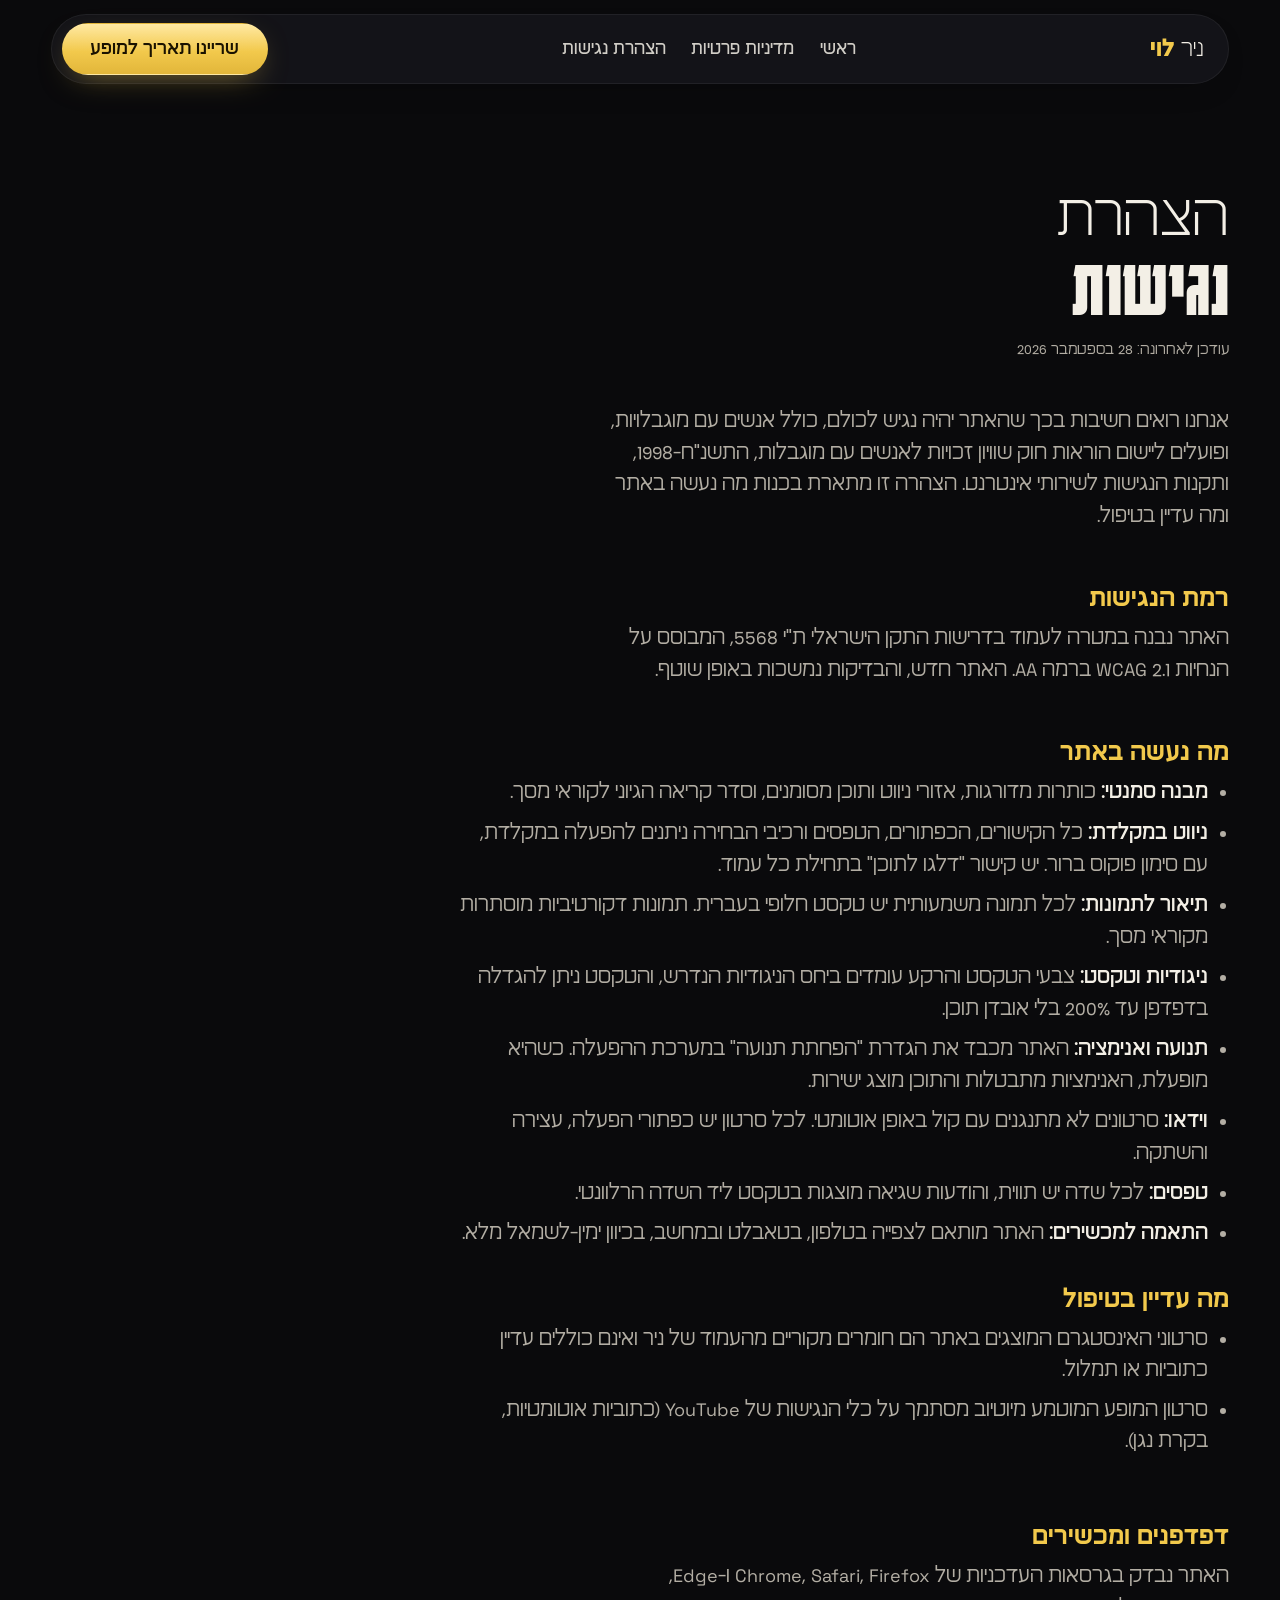
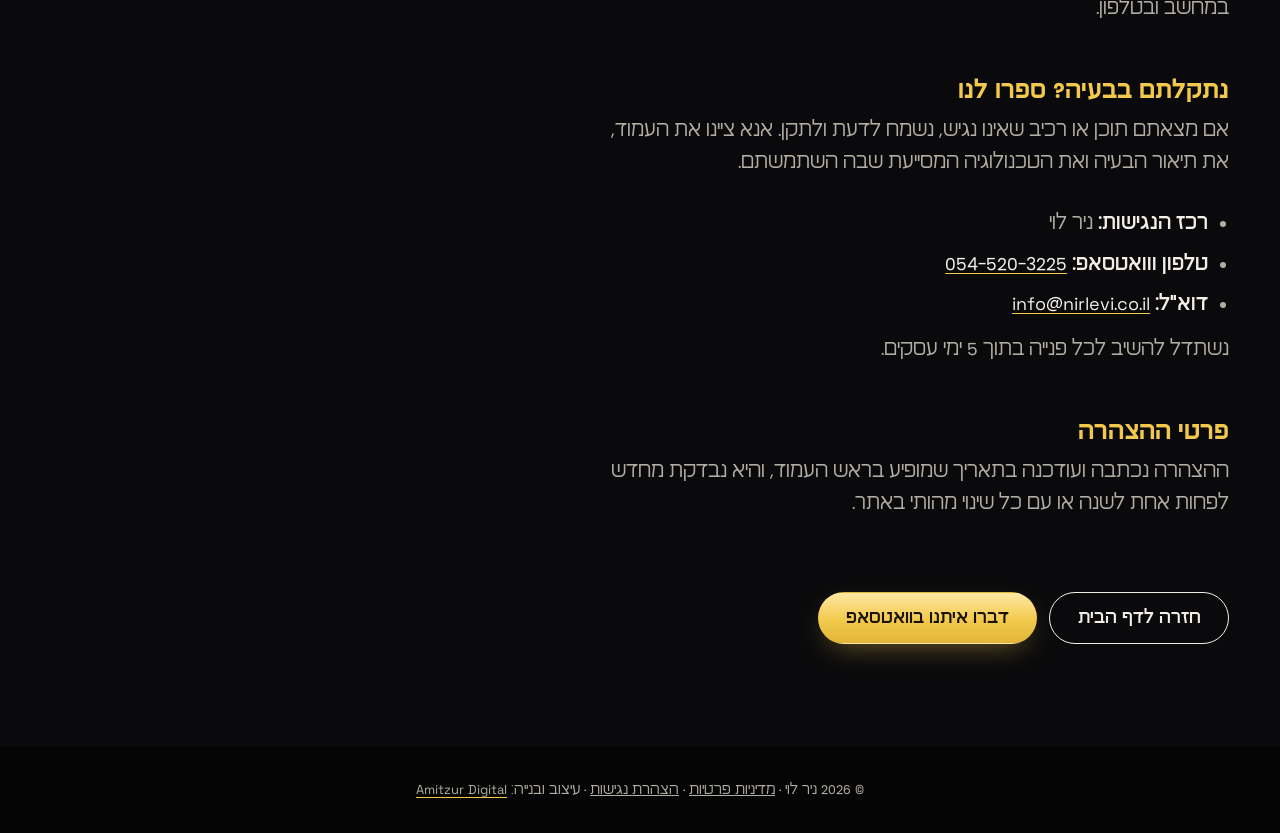
<file: accessibility.html>
<!doctype html>
<html lang="he" dir="rtl" class="no-js">
<head>
<meta charset="utf-8">
<meta name="robots" content="noindex, nofollow"><!-- removed from search engines on request; delete this line to allow indexing again -->
<meta name="viewport" content="width=device-width, initial-scale=1, viewport-fit=cover">
<title>הצהרת נגישות | ניר לוי</title>
<meta name="description" content="הצהרת הנגישות של האתר של ניר לוי, אמן חושים: מה נעשה כדי שהאתר יהיה נגיש, מה עדיין בטיפול ואיך לפנות.">
<meta name="theme-color" content="#0A0A0C">
<link rel="icon" href="favicon.svg" type="image/svg+xml">
<script>(function(h){h.classList.remove('no-js');h.classList.add('js')})(document.documentElement)</script>
<link rel="preload" href="fonts/galil-light.woff2" as="font" type="font/woff2" crossorigin>
<link rel="preload" href="fonts/galil-extrabold.woff2" as="font" type="font/woff2" crossorigin>
<link rel="preload" href="fonts/karantina-hebrew-700.woff2" as="font" type="font/woff2" crossorigin>
<link rel="preconnect" href="https://fonts.googleapis.com"><link rel="preconnect" href="https://fonts.gstatic.com" crossorigin>
<link href="https://fonts.googleapis.com/css2?family=Space+Grotesk:wght@400;600&display=swap" rel="stylesheet"><!-- Latin companion: Dark Stage -->
<link rel="stylesheet" href="styles.css">
</head>
<body class="legal-page">
<a class="skip" href="#main">דלגו לתוכן</a>
<header class="site-header is-scrolled">
  <div class="site-header__bar">
    <a class="site-header__logo" href="index.html">ניר <b>לוי</b></a>
    <nav class="site-header__nav" aria-label="ניווט">
      <a href="index.html">ראשי</a><a href="privacy.html">מדיניות פרטיות</a><a href="accessibility.html">הצהרת נגישות</a>
    </nav>
    <a class="btn btn--accent site-header__cta" href="index.html#booking">שריינו תאריך למופע</a>
  </div>
</header>
<main id="main">
<section class="section legal" aria-label="הצהרת נגישות">
  <div class="container">
    <div class="legal__head">
      <h1 class="h2 duo"><span class="line l">הצהרת</span><span class="line b">נגישות</span></h1>
      <p class="legal__meta">עודכן לאחרונה: 28 בספטמבר 2026</p>
    </div>
    <div class="legal__body">
      <p>אנחנו רואים חשיבות בכך שהאתר יהיה נגיש לכולם, כולל אנשים עם מוגבלויות, ופועלים ליישום הוראות חוק שוויון זכויות לאנשים עם מוגבלות, התשנ"ח-1998, ותקנות הנגישות לשירותי אינטרנט. הצהרה זו מתארת בכנות מה נעשה באתר ומה עדיין בטיפול.</p>
      <h2>רמת הנגישות</h2>
      <p>האתר נבנה במטרה לעמוד בדרישות התקן הישראלי ת"י 5568, המבוסס על הנחיות WCAG 2.1 ברמה AA. האתר חדש, והבדיקות נמשכות באופן שוטף.</p>
      <h2>מה נעשה באתר</h2>
      <ul>
        <li><strong>מבנה סמנטי:</strong> כותרות מדורגות, אזורי ניווט ותוכן מסומנים, וסדר קריאה הגיוני לקוראי מסך.</li>
        <li><strong>ניווט במקלדת:</strong> כל הקישורים, הכפתורים, הטפסים ורכיבי הבחירה ניתנים להפעלה במקלדת, עם סימון פוקוס ברור. יש קישור "דלגו לתוכן" בתחילת כל עמוד.</li>
        <li><strong>תיאור לתמונות:</strong> לכל תמונה משמעותית יש טקסט חלופי בעברית. תמונות דקורטיביות מוסתרות מקוראי מסך.</li>
        <li><strong>ניגודיות וטקסט:</strong> צבעי הטקסט והרקע עומדים ביחס הניגודיות הנדרש, והטקסט ניתן להגדלה בדפדפן עד 200% בלי אובדן תוכן.</li>
        <li><strong>תנועה ואנימציה:</strong> האתר מכבד את הגדרת "הפחתת תנועה" במערכת ההפעלה. כשהיא מופעלת, האנימציות מתבטלות והתוכן מוצג ישירות.</li>
        <li><strong>וידאו:</strong> סרטונים לא מתנגנים עם קול באופן אוטומטי. לכל סרטון יש כפתורי הפעלה, עצירה והשתקה.</li>
        <li><strong>טפסים:</strong> לכל שדה יש תווית, והודעות שגיאה מוצגות בטקסט ליד השדה הרלוונטי.</li>
        <li><strong>התאמה למכשירים:</strong> האתר מותאם לצפייה בטלפון, בטאבלט ובמחשב, בכיוון ימין-לשמאל מלא.</li>
      </ul>
      <h2>מה עדיין בטיפול</h2>
      <ul>
        <li>סרטוני האינסטגרם המוצגים באתר הם חומרים מקוריים מהעמוד של ניר ואינם כוללים עדיין כתוביות או תמלול.</li>
        <li>סרטון המופע המוטמע מיוטיוב מסתמך על כלי הנגישות של YouTube (כתוביות אוטומטיות, בקרת נגן).</li>
      </ul>
      <p><!-- TODO: if an accessibility plugin (e.g. Enable) is embedded, list its actual tools here and nowhere else --></p>
      <h2>דפדפנים ומכשירים</h2>
      <p>האתר נבדק בגרסאות העדכניות של Chrome, Safari, Firefox ו-Edge, במחשב ובטלפון.</p>
      <h2>נתקלתם בבעיה? ספרו לנו</h2>
      <p>אם מצאתם תוכן או רכיב שאינו נגיש, נשמח לדעת ולתקן. אנא ציינו את העמוד, את תיאור הבעיה ואת הטכנולוגיה המסייעת שבה השתמשתם.</p>
      <ul>
        <li><strong>רכז הנגישות:</strong> ניר לוי<!-- TODO: confirm coordinator --></li>
        <li><strong>טלפון ווואטסאפ:</strong> <a href="tel:+972545203225" dir="ltr">054-520-3225</a></li>
        <li><strong>דוא"ל:</strong> <a href="mailto:info@nirlevi.co.il">info@nirlevi.co.il</a><!-- TODO: real email --></li>
      </ul>
      <p>נשתדל להשיב לכל פנייה בתוך 5 ימי עסקים.</p>
      <h2>פרטי ההצהרה</h2>
      <p>ההצהרה נכתבה ועודכנה בתאריך שמופיע בראש העמוד, והיא נבדקת מחדש לפחות אחת לשנה או עם כל שינוי מהותי באתר.</p>
    </div>
    <nav class="legal__nav" aria-label="ניווט משני"><a class="btn btn--ghost" href="index.html">חזרה לדף הבית</a><a class="btn btn--accent" href="https://wa.me/972545203225" target="_blank" rel="noopener">דברו איתנו בוואטסאפ</a></nav>
  </div>
</section>
</main>
<footer class="section--power footer">
  © 2026 ניר לוי · <a href="privacy.html">מדיניות פרטיות</a> · <a href="accessibility.html">הצהרת נגישות</a> · עיצוב ובנייה: <a class="footer__credit" href="https://amitzurdigital.com/" target="_blank" rel="noopener" lang="en" dir="ltr">Amitzur Digital</a>
</footer>
</body>
</html>
</file>
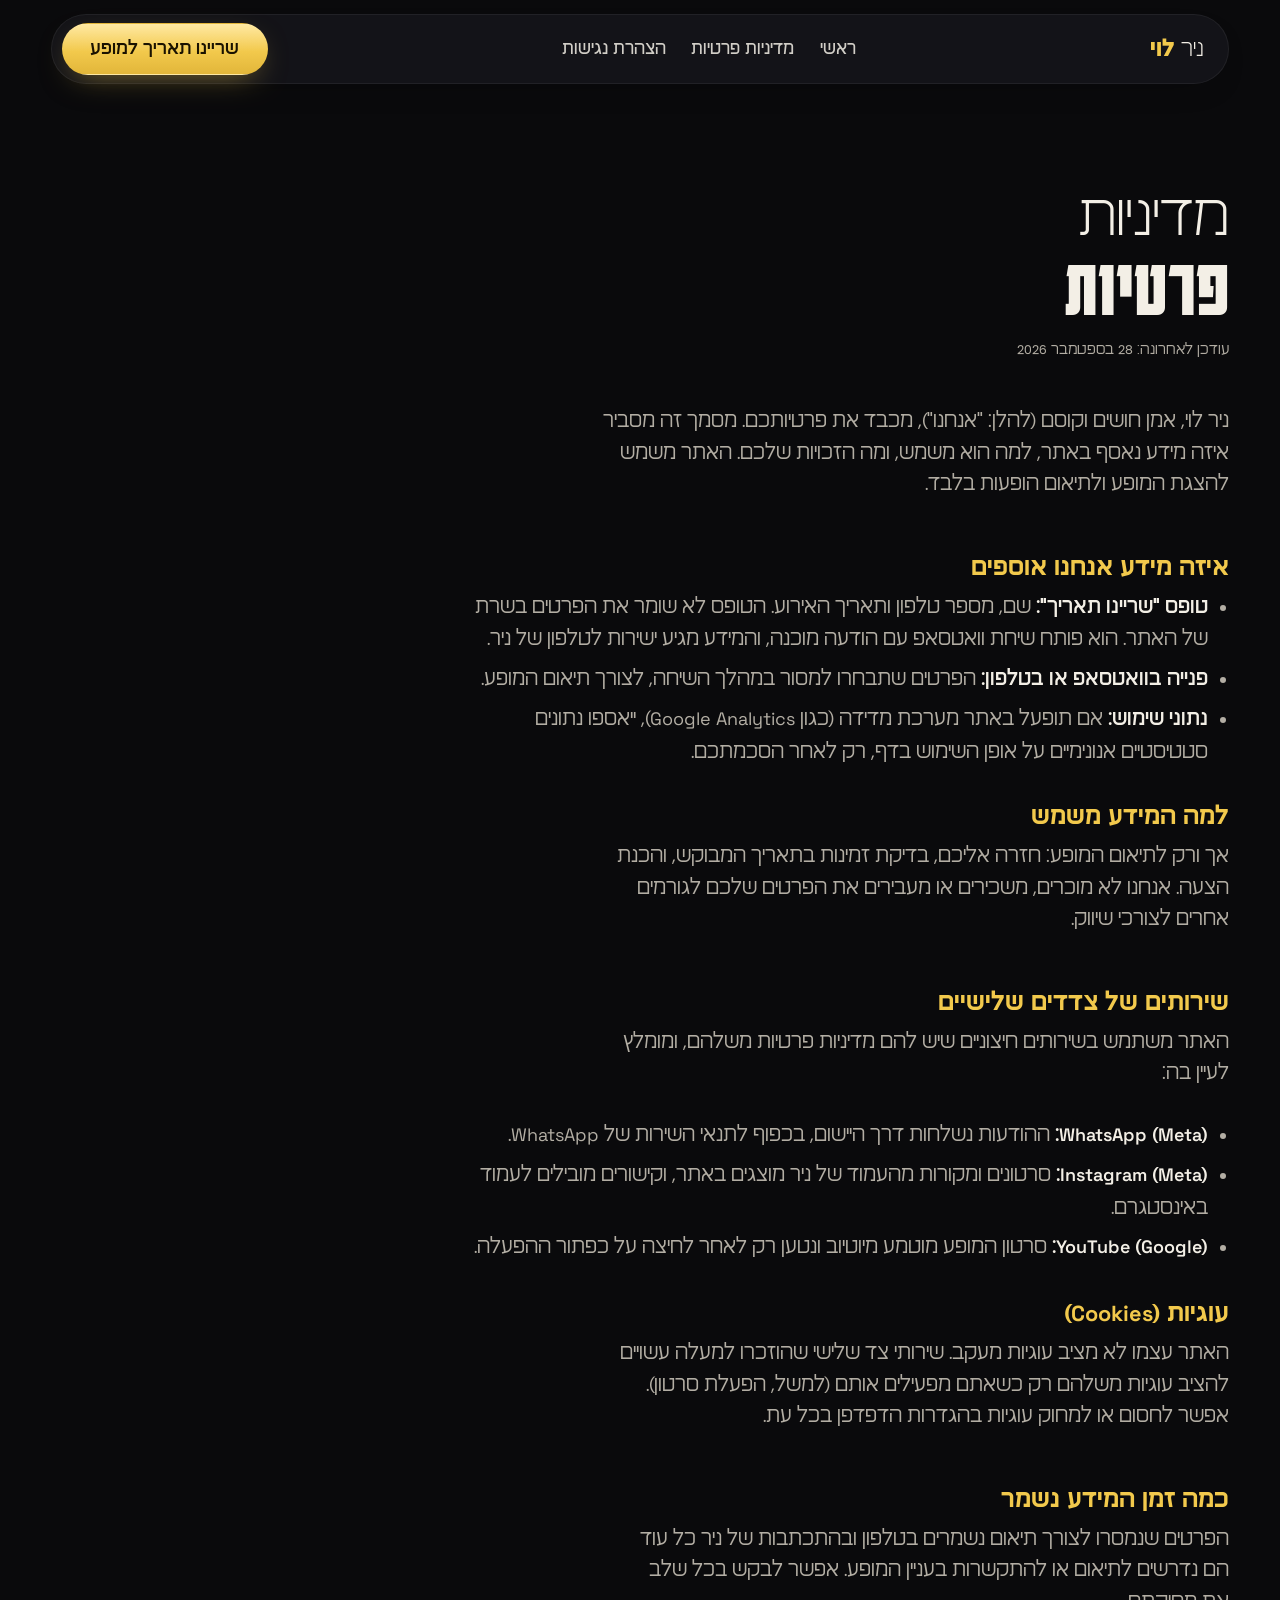
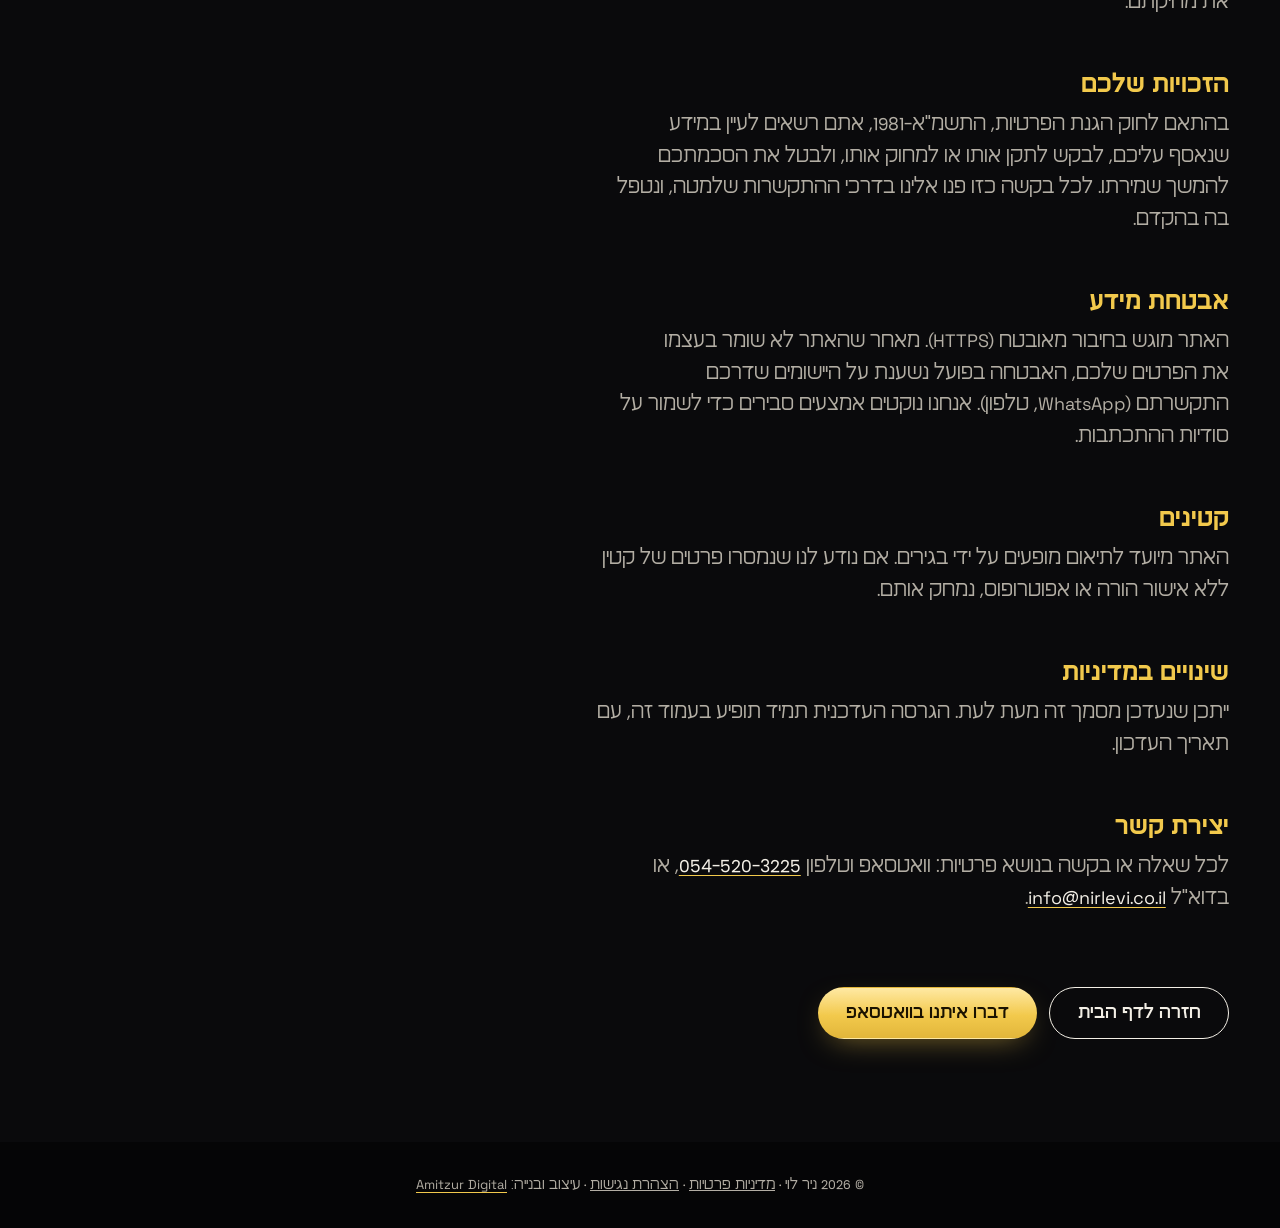
<file: privacy.html>
<!doctype html>
<html lang="he" dir="rtl" class="no-js">
<head>
<meta charset="utf-8">
<meta name="robots" content="noindex, nofollow"><!-- removed from search engines on request; delete this line to allow indexing again -->
<meta name="viewport" content="width=device-width, initial-scale=1, viewport-fit=cover">
<title>מדיניות פרטיות | ניר לוי</title>
<meta name="description" content="מדיניות הפרטיות של האתר של ניר לוי, אמן חושים: איזה מידע נאסף, למה הוא משמש ומה הזכויות שלכם.">
<meta name="theme-color" content="#0A0A0C">
<link rel="icon" href="favicon.svg" type="image/svg+xml">
<script>(function(h){h.classList.remove('no-js');h.classList.add('js')})(document.documentElement)</script>
<link rel="preload" href="fonts/galil-light.woff2" as="font" type="font/woff2" crossorigin>
<link rel="preload" href="fonts/galil-extrabold.woff2" as="font" type="font/woff2" crossorigin>
<link rel="preload" href="fonts/karantina-hebrew-700.woff2" as="font" type="font/woff2" crossorigin>
<link rel="preconnect" href="https://fonts.googleapis.com"><link rel="preconnect" href="https://fonts.gstatic.com" crossorigin>
<link href="https://fonts.googleapis.com/css2?family=Space+Grotesk:wght@400;600&display=swap" rel="stylesheet"><!-- Latin companion: Dark Stage -->
<link rel="stylesheet" href="styles.css">
</head>
<body class="legal-page">
<a class="skip" href="#main">דלגו לתוכן</a>
<header class="site-header is-scrolled">
  <div class="site-header__bar">
    <a class="site-header__logo" href="index.html">ניר <b>לוי</b></a>
    <nav class="site-header__nav" aria-label="ניווט">
      <a href="index.html">ראשי</a><a href="privacy.html">מדיניות פרטיות</a><a href="accessibility.html">הצהרת נגישות</a>
    </nav>
    <a class="btn btn--accent site-header__cta" href="index.html#booking">שריינו תאריך למופע</a>
  </div>
</header>
<main id="main">
<section class="section legal" aria-label="מדיניות פרטיות">
  <div class="container">
    <div class="legal__head">
      <h1 class="h2 duo"><span class="line l">מדיניות</span><span class="line b">פרטיות</span></h1>
      <p class="legal__meta">עודכן לאחרונה: 28 בספטמבר 2026</p>
    </div>
    <div class="legal__body">
      <p>ניר לוי, אמן חושים וקוסם (להלן: "אנחנו"), מכבד את פרטיותכם. מסמך זה מסביר איזה מידע נאסף באתר, למה הוא משמש, ומה הזכויות שלכם. האתר משמש להצגת המופע ולתיאום הופעות בלבד.</p>
      <h2>איזה מידע אנחנו אוספים</h2>
      <ul>
        <li><strong>טופס "שריינו תאריך":</strong> שם, מספר טלפון ותאריך האירוע. הטופס לא שומר את הפרטים בשרת של האתר. הוא פותח שיחת וואטסאפ עם הודעה מוכנה, והמידע מגיע ישירות לטלפון של ניר.</li>
        <li><strong>פנייה בוואטסאפ או בטלפון:</strong> הפרטים שתבחרו למסור במהלך השיחה, לצורך תיאום המופע.</li>
        <li><strong>נתוני שימוש:</strong> אם תופעל באתר מערכת מדידה (כגון Google Analytics), ייאספו נתונים סטטיסטיים אנונימיים על אופן השימוש בדף, רק לאחר הסכמתכם.<!-- TODO: remove if analytics is never connected --></li>
      </ul>
      <h2>למה המידע משמש</h2>
      <p>אך ורק לתיאום המופע: חזרה אליכם, בדיקת זמינות בתאריך המבוקש, והכנת הצעה. אנחנו לא מוכרים, משכירים או מעבירים את הפרטים שלכם לגורמים אחרים לצורכי שיווק.</p>
      <h2>שירותים של צדדים שלישיים</h2>
      <p>האתר משתמש בשירותים חיצוניים שיש להם מדיניות פרטיות משלהם, ומומלץ לעיין בה:</p>
      <ul>
        <li><strong>WhatsApp (Meta):</strong> ההודעות נשלחות דרך היישום, בכפוף לתנאי השירות של WhatsApp.</li>
        <li><strong>Instagram (Meta):</strong> סרטונים ומקורות מהעמוד של ניר מוצגים באתר, וקישורים מובילים לעמוד באינסטגרם.</li>
        <li><strong>YouTube (Google):</strong> סרטון המופע מוטמע מיוטיוב ונטען רק לאחר לחיצה על כפתור ההפעלה.</li>
      </ul>
      <h2>עוגיות (Cookies)</h2>
      <p>האתר עצמו לא מציב עוגיות מעקב. שירותי צד שלישי שהוזכרו למעלה עשויים להציב עוגיות משלהם רק כשאתם מפעילים אותם (למשל, הפעלת סרטון). אפשר לחסום או למחוק עוגיות בהגדרות הדפדפן בכל עת.</p>
      <h2>כמה זמן המידע נשמר</h2>
      <p>הפרטים שנמסרו לצורך תיאום נשמרים בטלפון ובהתכתבות של ניר כל עוד הם נדרשים לתיאום או להתקשרות בעניין המופע. אפשר לבקש בכל שלב את מחיקתם.</p>
      <h2>הזכויות שלכם</h2>
      <p>בהתאם לחוק הגנת הפרטיות, התשמ"א-1981, אתם רשאים לעיין במידע שנאסף עליכם, לבקש לתקן אותו או למחוק אותו, ולבטל את הסכמתכם להמשך שמירתו. לכל בקשה כזו פנו אלינו בדרכי ההתקשרות שלמטה, ונטפל בה בהקדם.</p>
      <h2>אבטחת מידע</h2>
      <p>האתר מוגש בחיבור מאובטח (HTTPS). מאחר שהאתר לא שומר בעצמו את הפרטים שלכם, האבטחה בפועל נשענת על היישומים שדרכם התקשרתם (WhatsApp, טלפון). אנחנו נוקטים אמצעים סבירים כדי לשמור על סודיות ההתכתבות.</p>
      <h2>קטינים</h2>
      <p>האתר מיועד לתיאום מופעים על ידי בגירים. אם נודע לנו שנמסרו פרטים של קטין ללא אישור הורה או אפוטרופוס, נמחק אותם.</p>
      <h2>שינויים במדיניות</h2>
      <p>ייתכן שנעדכן מסמך זה מעת לעת. הגרסה העדכנית תמיד תופיע בעמוד זה, עם תאריך העדכון.</p>
      <h2>יצירת קשר</h2>
      <p>לכל שאלה או בקשה בנושא פרטיות: וואטסאפ וטלפון <a href="tel:+972545203225" dir="ltr">054-520-3225</a>, או בדוא"ל <a href="mailto:info@nirlevi.co.il">info@nirlevi.co.il</a><!-- TODO: real email -->.</p>
    </div>
    <nav class="legal__nav" aria-label="ניווט משני"><a class="btn btn--ghost" href="index.html">חזרה לדף הבית</a><a class="btn btn--accent" href="https://wa.me/972545203225" target="_blank" rel="noopener">דברו איתנו בוואטסאפ</a></nav>
  </div>
</section>
</main>
<footer class="section--power footer">
  © 2026 ניר לוי · <a href="privacy.html">מדיניות פרטיות</a> · <a href="accessibility.html">הצהרת נגישות</a> · עיצוב ובנייה: <a class="footer__credit" href="https://amitzurdigital.com/" target="_blank" rel="noopener" lang="en" dir="ltr">Amitzur Digital</a>
</footer>
</body>
</html>
</file>
<file: styles.css>
/* =========================================================================
   Amitzur Digital — premium base (styles.css)
   1 tokens · 2 fonts · 3 base · 4 type · 5 layout · 6 components · 7 modules · 8 motion prefs
   RULES: logical properties only (no left/right) · one accent · radii come from tokens ·
          every module is readable with JS off (html:not(.js) fallbacks at the end of each block)
   ========================================================================= */

/* 1 ── TOKENS ─ replace the brand block per client (references/creative-directions.md) */
:root {
  /* brand — Nir Levi · Direction D Dark Stage. Source: the approved wireframe + nebula key visual */
  --c-bg: #0A0A0C;          /* the stage: neutral near-black, never navy */
  --c-surface: #17171B;     /* cards, header, form panel */
  --c-muted: #26262C;       /* quiet fills, placeholders */
  --c-line: #2F2F37;        /* hairlines */
  --c-ink: #F3EFE6;         /* main text, warm off-white */
  --c-ink-2: #B3AEA4;       /* secondary text (7.6:1 on bg) */
  --c-power: #050506;       /* final CTA + footer: the darkest world */
  --c-on-power: #F3EFE6;
  --c-accent: #F2C94C;      /* THE accent: stage gold. text on it is --c-gold-ink */
  --c-gold-ink: #1A1200;
  --c-gold-hi: #FFE9A3;     /* lettering gradient top */
  --c-gold-lo: #C9962E;     /* lettering gradient bottom */
  --c-accent-soft: color-mix(in srgb, var(--c-accent) 30%, transparent);
  --c-whatsapp: #25D366;    /* WhatsApp buttons only */
  --shadow-tint: 0 0 0;     /* on a black stage the shadow is black */
  --c-suit-red: #D2465A;    /* hearts/diamonds prop colour only */

  /* type — Galil covers Hebrew, digits, punctuation and ₪; Latin letters fall through to the companion */
  --font-latin: 'Space Grotesk';  /* Dark Stage companion */
  --font: 'Galil', var(--font-latin), 'Assistant', 'Heebo', system-ui, sans-serif;
  --fs-display: clamp(2.7rem, 7.4vw, 6.6rem);
  --fs-h2: clamp(2.1rem, 4.8vw, 4.2rem);
  --fs-h3: clamp(1.3rem, 1rem + 1vw, 1.8rem);
  --fs-lead: clamp(1.06rem, 1rem + .4vw, 1.32rem);
  --fs-body: clamp(1rem, .96rem + .22vw, 1.125rem);
  --fs-small: .8125rem;

  /* shape — radii are documented here and nowhere else */
  --r-hero: 36px;   /* hero card */
  --r-card: 28px;   /* cards */
  --r-media: 24px;  /* images, video */
  --r-input: 14px;  /* inputs */
  /* buttons are always full pill (999px) */

  /* rhythm */
  --gutter: clamp(16px, 4vw, 56px);
  --maxw: 1320px;
  --section-pad: clamp(72px, 11vw, 168px);
  --ease-out: cubic-bezier(.22, 1, .36, 1);

  /* direction helpers (flip automatically in RTL) */
  --dir-x: 1;
  --origin-start: left;
}
[dir="rtl"] { --dir-x: -1; --origin-start: right; }

/* 2 ── FONTS ─ Galil (FUP Galil v3, fontup.co.il, free for commercial use) */
@font-face { font-family: 'Galil'; src: url('fonts/galil-light.woff2') format('woff2');     font-weight: 300; font-display: swap; unicode-range: U+0020-0040, U+005B-0060, U+007B-007E, U+00A0, U+00AD, U+0590-05FF, U+2018-2019, U+201C-201D, U+20AA; }
@font-face { font-family: 'Galil'; src: url('fonts/galil-regular.woff2') format('woff2');   font-weight: 400; font-display: swap; unicode-range: U+0020-0040, U+005B-0060, U+007B-007E, U+00A0, U+00AD, U+0590-05FF, U+2018-2019, U+201C-201D, U+20AA; }
@font-face { font-family: 'Galil'; src: url('fonts/galil-medium.woff2') format('woff2');    font-weight: 500; font-display: swap; unicode-range: U+0020-0040, U+005B-0060, U+007B-007E, U+00A0, U+00AD, U+0590-05FF, U+2018-2019, U+201C-201D, U+20AA; }
@font-face { font-family: 'Galil'; src: url('fonts/galil-semibold.woff2') format('woff2');  font-weight: 600; font-display: swap; unicode-range: U+0020-0040, U+005B-0060, U+007B-007E, U+00A0, U+00AD, U+0590-05FF, U+2018-2019, U+201C-201D, U+20AA; }
@font-face { font-family: 'Galil'; src: url('fonts/galil-bold.woff2') format('woff2');      font-weight: 700; font-display: swap; unicode-range: U+0020-0040, U+005B-0060, U+007B-007E, U+00A0, U+00AD, U+0590-05FF, U+2018-2019, U+201C-201D, U+20AA; }
@font-face { font-family: 'Galil'; src: url('fonts/galil-extrabold.woff2') format('woff2'); font-weight: 800; font-display: swap; unicode-range: U+0020-0040, U+005B-0060, U+007B-007E, U+00A0, U+00AD, U+0590-05FF, U+2018-2019, U+201C-201D, U+20AA; }

/* Karantina 700 (Google Fonts, OFL): the name lettering only. Amit's call, 2026-09-28 */
@font-face { font-family: 'Karantina'; src: url('fonts/karantina-hebrew-700.woff2') format('woff2'); font-weight: 700; font-display: swap; unicode-range: U+0590-05FF, U+200C-2010, U+20AA, U+25CC, U+FB1D-FB4F; }
@font-face { font-family: 'Karantina'; src: url('fonts/karantina-latin-700.woff2') format('woff2'); font-weight: 700; font-display: swap; unicode-range: U+0000-00FF; }

/* 3 ── BASE */
*, *::before, *::after { box-sizing: border-box; }
html { -webkit-text-size-adjust: 100%; overflow-x: hidden; } /* html only — clipping body too breaks wheel scrolling under pins */
body {
  margin: 0; background: var(--c-bg); color: var(--c-ink);
  font-family: var(--font); font-size: var(--fs-body); font-weight: 400; line-height: 1.7;
  -webkit-font-smoothing: antialiased; text-rendering: optimizeLegibility;
}
img, video, svg { display: block; max-inline-size: 100%; }
[hidden] { display: none !important; }
img, video { block-size: auto; }
button { font: inherit; color: inherit; cursor: pointer; }
a { color: inherit; }
:focus-visible { outline: 2px solid var(--c-accent); outline-offset: 3px; border-radius: 6px; }
::selection { background: var(--c-accent-soft); }
.visually-hidden { position: absolute !important; inline-size: 1px; block-size: 1px; overflow: hidden; clip-path: inset(50%); white-space: nowrap; }
html.lenis, html.lenis body { block-size: auto; }
.lenis.lenis-smooth { scroll-behavior: auto !important; }
.lenis.lenis-smooth [data-lenis-prevent] { overscroll-behavior: contain; }
.lenis.lenis-stopped { overflow: clip; }

/* 4 ── TYPE */
h1, h2, h3, h4 { margin: 0; font-weight: 800; line-height: 1.06; letter-spacing: 0; text-wrap: balance; }
.display { font-size: var(--fs-display); }
.h2 { font-size: var(--fs-h2); }
.h3 { font-size: var(--fs-h3); line-height: 1.2; }
/* the two-weight signature: one thin line, one heavy line */
.duo .line { display: block; }
.duo .l { font-weight: 300; }
.duo .b { font-weight: 800; }
p { margin: 0 0 1em; max-inline-size: 58ch; text-wrap: pretty; }
.lead { font-size: var(--fs-lead); color: var(--c-ink-2); line-height: 1.6; }
.muted { color: var(--c-ink-2); }
.eyebrow { display: inline-flex; align-items: center; gap: .7em; font-size: var(--fs-small); font-weight: 600; letter-spacing: .08em; color: var(--c-ink-2); margin-block-end: 18px; }
.eyebrow .n { color: var(--c-accent); font-variant-numeric: tabular-nums; }
.eyebrow::after { content: ''; inline-size: 36px; block-size: 1px; background: currentColor; opacity: .4; }
.center { text-align: center; } .center p { margin-inline: auto; }

/* highlighter marker — draws itself when .is-in is added (max 3 per page) */
.mark {
  display: inline-block; padding-inline: .14em; margin-inline: -.04em; border-radius: .22em;
  background-image: linear-gradient(var(--c-accent-soft), var(--c-accent-soft));
  background-repeat: no-repeat; background-size: 0% 86%; background-position: 100% 62%;
  transform: rotate(-1deg); transition: background-size .9s var(--ease-out) .05s;
}
[dir="ltr"] .mark { background-position: 0 62%; }
.mark.is-in, html:not(.js) .mark { background-size: 100% 86%; }

/* word split (added by motion.js) */
.w { display: inline-block; overflow: clip; overflow-clip-margin: .2em; vertical-align: top; padding-block: .06em .14em; margin-block: -.06em -.14em; }
.wi { display: inline-block; will-change: transform; }
[data-scrub-words] { --scrub-from: var(--c-line); --scrub-to: var(--c-ink); }

/* 5 ── LAYOUT */
.container { inline-size: min(100% - 2 * var(--gutter), var(--maxw)); margin-inline: auto; }
.section { position: relative; padding-block: var(--section-pad); }
.section--screen { min-block-size: 100svh; display: grid; align-content: center; }
.section--surface { background: var(--c-surface); }
.section--muted { background: var(--c-muted); }
.section--power { background: var(--c-power); color: var(--c-on-power); }
.section--power .muted, .section--power .lead { color: color-mix(in srgb, var(--c-on-power) 72%, transparent); }
/* curved section edges (the soft arc between worlds) */
.curve-top { border-start-start-radius: 50% clamp(28px, 6vw, 90px); border-start-end-radius: 50% clamp(28px, 6vw, 90px); }
.curve-bottom { border-end-start-radius: 50% clamp(28px, 6vw, 90px); border-end-end-radius: 50% clamp(28px, 6vw, 90px); }
.overlap-up { margin-block-start: calc(clamp(28px, 6vw, 90px) * -1); position: relative; z-index: 2; }
.sec-head { display: flex; flex-wrap: wrap; justify-content: space-between; align-items: end; gap: 24px; margin-block-end: clamp(32px, 5vw, 72px); }
.split { display: grid; grid-template-columns: 1fr 1fr; gap: clamp(28px, 6vw, 96px); align-items: center; }
.bg-word { position: absolute; inset-inline: 0; inset-block-end: -.1em; z-index: 0; pointer-events: none; font-size: 21vw; font-weight: 800; line-height: .8; text-align: center; white-space: nowrap; color: var(--c-muted); opacity: .7; }
.relative { position: relative; z-index: 1; }
@media (max-width: 1024px) { .split { grid-template-columns: 1fr; } }

/* 6 ── COMPONENTS */
.btn {
  display: inline-flex; align-items: center; justify-content: center; gap: .6em;
  min-block-size: 52px; padding-inline: 1.7em; border-radius: 999px; border: 1.5px solid transparent;
  font-weight: 600; font-size: 1rem; line-height: 1; text-decoration: none; white-space: nowrap;
  transition: transform .35s var(--ease-out), box-shadow .35s var(--ease-out), background-color .3s, color .3s;
}
.btn:hover { transform: translateY(-2px); box-shadow: 0 14px 30px -14px rgb(var(--shadow-tint) / .5); }
.btn:active { transform: scale(.98); }
.btn--primary { background: var(--c-ink); color: var(--c-bg); }
.btn--accent { background: var(--c-accent); color: #fff; }
.btn--ghost { border-color: currentColor; background: transparent; }
.btn--wa { background: var(--c-whatsapp); color: #fff; }
.section--power .btn--primary { background: var(--c-on-power); color: var(--c-power); }
.btn .arrow { transition: translate .35s var(--ease-out); }
.btn:hover .arrow { translate: calc(var(--dir-x) * 4px) 0; }
.btn-row { display: flex; flex-wrap: wrap; gap: 12px; align-items: center; }
.chip { display: inline-flex; align-items: center; gap: .5em; padding: .5em 1em; border-radius: 999px; background: var(--c-surface); font-size: var(--fs-small); font-weight: 600; }

.card { background: var(--c-surface); border-radius: var(--r-card); padding: clamp(20px, 2.6vw, 36px); }
.media { border-radius: var(--r-media); overflow: clip; }
.media img, .media video { inline-size: 100%; block-size: 100%; object-fit: cover; }

/* placeholder for missing assets — always paired with <!-- TODO: real asset --> */
.ph { position: relative; display: grid; place-items: center; inline-size: 100%; block-size: 100%; min-block-size: 120px;
  background: linear-gradient(135deg, var(--c-muted), var(--c-surface)); color: var(--c-ink-2);
  font-size: .8rem; font-weight: 600; letter-spacing: .05em; text-align: center; padding: 12px; }

/* header — floating pill */
.site-header { position: fixed; inset-block-start: 14px; inset-inline: 0; z-index: 60; display: flex; justify-content: center; pointer-events: none; }
.site-header__bar {
  pointer-events: auto; inline-size: min(100% - 2 * var(--gutter), var(--maxw));
  display: flex; align-items: center; gap: 20px; min-block-size: 64px; padding-block: 8px; padding-inline: 24px 10px;
  border-radius: 999px; background: color-mix(in srgb, var(--c-surface) 72%, transparent);
  transition: background-color .4s, box-shadow .4s, backdrop-filter .4s;
}
.site-header.is-scrolled .site-header__bar { background: color-mix(in srgb, var(--c-surface) 88%, transparent); backdrop-filter: saturate(1.4) blur(14px); box-shadow: 0 12px 34px -20px rgb(var(--shadow-tint) / .45); }
.site-header__logo { font-weight: 300; font-size: 1.25rem; text-decoration: none; white-space: nowrap; }
.site-header__logo b { font-weight: 800; }
.site-header__nav { display: flex; gap: clamp(14px, 2vw, 30px); margin-inline: auto; }
.site-header__nav a { text-decoration: none; font-weight: 500; font-size: .95rem; opacity: .85; transition: opacity .2s; }
.site-header__nav a:hover { opacity: 1; }
.site-header__menu { display: none; inline-size: 44px; block-size: 44px; border-radius: 50%; border: 0; background: var(--c-muted); }
@media (max-width: 1024px) {
  .site-header__menu { display: grid; place-items: center; margin-inline-start: auto; }
  .site-header__nav { position: fixed; inset: 0; z-index: -1; flex-direction: column; justify-content: center; align-items: center; gap: 22px; margin: 0;
    background: var(--c-surface); font-size: 1.5rem; opacity: 0; visibility: hidden; transition: opacity .35s, visibility .35s; }
  .site-header__nav a { font-size: 1.6rem; font-weight: 600; }
  .site-header.is-open .site-header__nav { opacity: 1; visibility: visible; pointer-events: auto; }
  .site-header__cta { display: none; }
}

/* preloader (only exists when JS runs; a CSS failsafe removes it after 3.2s no matter what) */
.preloader { display: none; }
.js .preloader { position: fixed; inset: 0; z-index: 100; display: grid; place-items: center; background: var(--c-bg); clip-path: inset(0 0 0 0); animation: failsafe-hide 0s 3.2s forwards; }
.preloader__mark { font-size: clamp(1.6rem, 3vw, 2.4rem); font-weight: 300; }
.preloader__mark b { font-weight: 800; }
.js .preloader__mark { opacity: 0; }
.js [data-hero-title], .js [data-hero-step] { visibility: hidden; animation: failsafe-show 0s 3.2s forwards; }
@keyframes failsafe-hide { to { visibility: hidden; opacity: 0; } }
@keyframes failsafe-show { to { visibility: visible; } }

/* HERO A — split copy inside a rounded card over full photo (Ice Diamonds / Shelgia family) */
.hero { padding-block: 96px 20px; padding-inline: var(--gutter); }
.hero__card { position: relative; min-block-size: calc(100svh - 116px); border-radius: var(--r-hero); overflow: clip; display: grid; grid-template-columns: minmax(0, 1fr) minmax(0, 1fr); align-items: center; background: var(--c-muted); }
.hero__media { position: absolute; inset: 0; }
.hero__media img, .hero__media .ph { inline-size: 100%; block-size: 100%; object-fit: cover; }
.hero .display { font-size: clamp(2.6rem, 5.4vw, 5.6rem); }
.hero__copy { position: relative; z-index: 2; padding: clamp(24px, 5vw, 80px); display: grid; gap: 18px; justify-items: start; }
.hero__price { display: flex; align-items: baseline; gap: 12px; flex-wrap: wrap; }
.hero__price strong { font-size: clamp(2rem, 3.4vw, 3rem); font-weight: 800; line-height: 1; }
.hero__price s { color: var(--c-ink-2); }
.trust-badge { position: absolute; z-index: 3; inset-block-end: 0; inset-inline-end: 0; display: flex; align-items: center; gap: 14px;
  padding: 16px 22px; background: var(--c-bg); border-start-start-radius: var(--r-card); }
.trust-badge .avatars { display: flex; }
.trust-badge .avatars span { inline-size: 36px; block-size: 36px; border-radius: 50%; border: 2px solid var(--c-bg); background: var(--c-muted); margin-inline-start: -10px; }
.trust-badge .avatars span:first-child { margin-inline-start: 0; }
.stars { color: #E7A33E; letter-spacing: 2px; }
@media (max-width: 1024px) {
  .hero { padding-block-start: 88px; }
  .hero__card { grid-template-columns: 1fr; min-block-size: 0; background: var(--c-surface); }
  .hero__media { position: relative; aspect-ratio: 4 / 5; }
  .trust-badge { position: relative; border-radius: 0; inline-size: 100%; }
}

/* HERO B — full-bleed image with curved bottom and centered heavy title (Mamale family) */
.hero-bleed { position: relative; min-block-size: 100svh; display: grid; align-content: end; color: #fff; overflow: clip; }
.hero-bleed__media { position: absolute; inset: 0; }
.hero-bleed__media img, .hero-bleed__media .ph { inline-size: 100%; block-size: 100%; object-fit: cover; }
.hero-bleed::after { content: ''; position: absolute; inset: 0; background: linear-gradient(to top, rgb(0 0 0 / .45), transparent 55%); }
.hero-bleed__copy { position: relative; z-index: 2; padding-block: 0 clamp(90px, 12vw, 160px); text-align: center; display: grid; justify-items: center; gap: 18px; }

/* rotating circular text badge (one per page) */
.circle-text { inline-size: clamp(104px, 10vw, 148px); aspect-ratio: 1; animation: spin 22s linear infinite; }
.circle-text text { font-size: 11px; font-weight: 600; letter-spacing: .12em; fill: currentColor; }
@keyframes spin { to { rotate: 360deg; } }

/* orbit ring with a travelling dot (Biznest family) */
.orbit { position: absolute; border: 1px solid color-mix(in srgb, currentColor 22%, transparent); border-radius: 50%; animation: spin var(--orbit-speed, 28s) linear infinite; pointer-events: none; }
.orbit::before { content: ''; position: absolute; inset-block-start: -5px; inset-inline: 0; margin-inline: auto; inline-size: 10px; block-size: 10px; border-radius: 50%; background: var(--c-accent); box-shadow: 0 0 14px var(--c-accent); }

/* product card (Shelgia family) */
.pcard { display: grid; gap: 10px; background: var(--c-surface); border-radius: var(--r-card); padding: 16px; text-decoration: none; transition: transform .45s var(--ease-out), box-shadow .45s var(--ease-out); }
.pcard:hover { transform: translateY(-4px); box-shadow: 0 24px 50px -30px rgb(var(--shadow-tint) / .5); }
.pcard__media { aspect-ratio: 1; border-radius: calc(var(--r-card) - 8px); overflow: clip; background: var(--c-muted); }
.pcard__row { display: flex; justify-content: space-between; gap: 10px; font-weight: 700; }
.swatches { display: flex; gap: 6px; }
.swatches i { inline-size: 16px; block-size: 16px; border-radius: 50%; background: var(--sw); box-shadow: inset 0 0 0 1px rgb(0 0 0 / .12); }

/* FAQ */
/* FAQ side column: heading, then the cutout sits in the empty space under it (desktop); on mobile it moves below the list, right above the final CTA */
.faq__side { display: grid; gap: clamp(28px, 4vw, 56px); align-content: start; }
.faq__figure { margin: 0; inline-size: min(100%, 560px); justify-self: center; }
.faq__figure img { display: block; inline-size: 100%; block-size: auto; -webkit-mask-image: linear-gradient(to bottom, #000 62%, transparent 96%); mask-image: linear-gradient(to bottom, #000 62%, transparent 96%); }
@media (max-width: 1024px) {
  .faq__side { display: contents; }
  .faq__figure { order: 3; inline-size: min(100%, 480px); margin-block: 8px calc(-1 * var(--section-pad) + 8px); }
}
.faq details { border-block-end: 1px solid var(--c-line); }
.faq summary { list-style: none; cursor: pointer; display: flex; justify-content: space-between; align-items: center; gap: 16px; padding-block: 22px; font-weight: 600; font-size: 1.12rem; }
.faq summary::-webkit-details-marker { display: none; }
.faq summary::after { content: ''; flex: none; inline-size: 11px; block-size: 11px; border-inline-end: 2px solid; border-block-end: 2px solid; rotate: 45deg; translate: 0 -3px; transition: rotate .4s var(--ease-out); }
.faq details[open] summary::after { rotate: -135deg; translate: 0 2px; }
.faq details p { padding-block-end: 20px; color: var(--c-ink-2); }
@supports (interpolate-size: allow-keywords) {
  :root { interpolate-size: allow-keywords; }
  .faq details::details-content { block-size: 0; overflow: clip; transition: block-size .5s var(--ease-out), content-visibility .5s allow-discrete; }
  .faq details[open]::details-content { block-size: auto; }
}

/* WhatsApp float — inline-end corner (left on RTL pages), 3 gentle pulses then rest */
.wa-float { position: fixed; z-index: 55; inset-block-end: 20px; inset-inline-end: 20px; inline-size: 58px; block-size: 58px; border-radius: 50%;
  display: grid; place-items: center; background: var(--c-whatsapp); color: #fff; box-shadow: 0 12px 30px -10px rgb(0 0 0 / .35); animation: wa-pulse 1.1s ease-in-out 4s 3; }
@keyframes wa-pulse { 50% { scale: 1.07; } }

/* sticky buy bar / floating price button */
.buybar { position: fixed; z-index: 50; inset-block-end: 16px; inset-inline: 0; margin-inline: auto; inline-size: max-content; max-inline-size: calc(100% - 2 * var(--gutter));
  display: flex; align-items: center; gap: 14px; padding: 8px 8px; padding-inline-start: 22px; border-radius: 999px; background: var(--c-ink); color: var(--c-bg);
  translate: 0 160%; transition: translate .6s var(--ease-out); box-shadow: 0 20px 40px -20px rgb(var(--shadow-tint) / .7); }
.buybar.is-on { translate: 0 0; }
.buybar .btn { min-block-size: 46px; background: var(--c-bg); color: var(--c-ink); }
@media (max-width: 767px) { .buybar { inset-inline: 12px; inline-size: auto; max-inline-size: none; justify-content: space-between; inset-block-end: 12px; } .wa-float { inset-block-end: 84px; } }

/* 7 ── MODULES ──────────────────────────────────────────────────────────── */

/* arc loop carousel */
.arc-loop { --arc-depth: 70; --arc-rotate: 9; --slide-w: clamp(220px, 23vw, 330px); position: relative; overflow: clip; }
.arc-loop__track { position: relative; display: flex; gap: clamp(14px, 2vw, 28px); overflow-x: auto; scroll-snap-type: x mandatory; scrollbar-width: none;
  padding-inline: calc(50% - var(--slide-w) / 2); padding-block: 24px 130px; }
.arc-loop__track::-webkit-scrollbar { display: none; }
.arc-loop__slide { flex: 0 0 var(--slide-w); scroll-snap-align: center; will-change: transform; transform-origin: 50% 100%; }
.arc-loop__nav { display: flex; justify-content: center; gap: 10px; margin-block-start: -70px; position: relative; z-index: 5; }
.icon-btn { inline-size: 48px; block-size: 48px; border-radius: 50%; border: 1.5px solid currentColor; background: transparent; display: grid; place-items: center; transition: background-color .3s, color .3s; }
.icon-btn:hover { background: var(--c-ink); color: var(--c-bg); }
@media (max-width: 767px) { .arc-loop { --arc-depth: 36; --arc-rotate: 6; --slide-w: 66vw; } }
html:not(.js) .arc-loop__track { padding-block-end: 24px; }

/* dome / arc tabs */
.arc-tabs { --arc-r: 25; --idle-opacity: .38; --item: 92px; position: relative; overflow: clip; text-align: center; }
.arc-tabs__rail { position: relative; block-size: calc(var(--arc-r) * 1vw * .56 + var(--item) + 10px); }
.arc-tabs__item { position: absolute; inset-block-start: 0; inset-inline: 0; margin-inline: auto; inline-size: var(--item); block-size: var(--item);
  border-radius: 50%; border: 0; background: var(--c-surface); display: grid; place-items: center; font-weight: 700; font-size: .85rem; line-height: 1.2; padding: 8px;
  box-shadow: 0 10px 30px -18px rgb(var(--shadow-tint) / .5); }
.arc-tabs__item[aria-selected="true"] { background: var(--c-ink); color: var(--c-bg); }
.arc-tabs__dome { position: relative; margin-block-start: calc(var(--item) * -.35); margin-inline: auto; inline-size: min(100%, 980px); background: var(--c-surface);
  border-radius: 50% 50% var(--r-card) var(--r-card) / clamp(90px, 14vw, 200px) clamp(90px, 14vw, 200px) var(--r-card) var(--r-card);
  padding: clamp(64px, 9vw, 130px) clamp(20px, 5vw, 72px) clamp(32px, 5vw, 64px); }
.arc-tabs__panels { display: grid; }
.arc-tabs__panel { grid-area: 1 / 1; }
@media (max-width: 767px) { .arc-tabs { --arc-r: 40; --item: 70px; } }
html:not(.js) .arc-tabs__rail { display: flex; flex-wrap: wrap; justify-content: center; gap: 10px; block-size: auto; margin-block-end: 20px; }
html:not(.js) .arc-tabs__item { position: static; margin: 0; }
html:not(.js) .arc-tabs__panel { grid-area: auto; }

/* pinned horizontal scroll */
.hscroll { position: relative; overflow: clip; padding-block: var(--section-pad); }
.hscroll__track { display: flex; gap: clamp(16px, 2vw, 28px); inline-size: max-content; padding-inline: var(--gutter); }
.hscroll__item { flex: 0 0 clamp(260px, 25vw, 380px); }
.hscroll__meta { display: flex; align-items: center; gap: 16px; font-weight: 600; font-variant-numeric: tabular-nums; }
.hscroll__progress { inline-size: min(320px, 40vw); block-size: 3px; border-radius: 3px; background: var(--c-line); overflow: clip; }
.hscroll__progress::after { content: ''; display: block; block-size: 100%; background: var(--c-accent); transform: scaleX(var(--p, 0)); transform-origin: var(--origin-start); }
@media (min-width: 1025px) { .hscroll { min-block-size: 100svh; display: flex; flex-direction: column; justify-content: center; } }
@media (max-width: 1024px) {
  .hscroll__track { inline-size: auto; overflow-x: auto; scroll-snap-type: x mandatory; scrollbar-width: none; padding-block-end: 6px; }
  .hscroll__track::-webkit-scrollbar { display: none; }
  .hscroll__item { flex-basis: 76vw; scroll-snap-align: center; }
  .hscroll__meta { display: none; }
}

/* radial wheel */
.wheel { --wheel-radius: 4.2; --card-w: clamp(230px, 21vw, 310px); --card-h: calc(var(--card-w) * 1.28); position: relative; overflow: clip; }
.wheel__stage { position: relative; block-size: calc(var(--card-h) + 90px); touch-action: pan-y; cursor: grab; user-select: none; }
.wheel__stage:active { cursor: grabbing; }
.wheel__card { position: absolute; inset-block-start: 24px; inset-inline: 0; margin-inline: auto; inline-size: var(--card-w); block-size: var(--card-h); will-change: transform, opacity; }
.wheel__card.is-active { box-shadow: 0 30px 60px -34px rgb(var(--shadow-tint) / .6); }
.wheel__dots { display: flex; justify-content: center; gap: 10px; }
.wheel__dot { position: relative; inline-size: 8px; block-size: 8px; padding: 0; border: 0; border-radius: 8px; background: var(--c-line); transition: inline-size .35s var(--ease-out), background-color .35s; }
.wheel__dot::before { content: ''; position: absolute; inset: -18px -8px; }
.wheel__dot.is-active { inline-size: 24px; background: var(--c-accent); }
@media (max-width: 767px) { .wheel { --card-w: 68vw; --wheel-radius: 3.4; } }
html:not(.js) .wheel__stage { display: flex; gap: 16px; overflow-x: auto; block-size: auto; padding: 20px var(--gutter); }
html:not(.js) .wheel__card { position: static; flex: 0 0 var(--card-w); margin: 0; }

/* sticky bounce stack */
.sb-stack { position: relative; display: flex; flex-direction: column; align-items: center; padding-block-end: 12vh; }
.sb-anchor { display: block; block-size: 0; }
.sb-card {
  position: sticky; inset-block-start: calc(var(--sb-top, 14vh) + var(--i, 0) * var(--sb-step, 22px));
  inline-size: min(100%, var(--sb-w, 1080px)); margin-block-end: var(--sb-gap, 7vh);
  transform-origin: 50% 100%; will-change: transform;
  transform: translateX(calc(var(--shift, 0px) * (1 - var(--turn, 1)))) rotate(calc(var(--tilt, 0deg) * (1 - var(--turn, 1)))) scale(var(--sx, 1), var(--sy, 1));
  border-radius: var(--r-card); box-shadow: 0 30px 70px -44px rgb(var(--shadow-tint) / .55);
}
.sb-card:nth-of-type(3n+1) { --tilt: -4deg; --shift: 3vw; }
.sb-card:nth-of-type(3n+2) { --tilt: 5deg; --shift: -3vw; }
.sb-card:nth-of-type(3n) { --tilt: -2.5deg; --shift: 1.5vw; }
.sb-stack--narrow .sb-card { --sb-w: 560px; }
@media (max-width: 767px) { .sb-card:nth-of-type(n) { --tilt: calc(var(--tilt-m, -2deg)); --shift: 0px; } .sb-card:nth-of-type(2n) { --tilt-m: 2.5deg; } }

/* fan */
.fan { --fan-angle: 7deg; --fan-lift: -7%; --fan-scale: 1.05; --fan-w: clamp(210px, 19vw, 280px); display: flex; justify-content: center; align-items: flex-end; padding-block: 48px 24px; }
.fan__card { flex: 0 0 var(--fan-w); margin-inline: calc(var(--fan-w) * -.14); position: relative; z-index: 1; cursor: pointer;
  transform: rotate(calc(var(--fi, 0) * var(--fan-angle) * var(--dir-x))); transform-origin: 50% 115%;
  transition: transform .55s var(--ease-out), box-shadow .55s var(--ease-out); box-shadow: 0 20px 44px -30px rgb(var(--shadow-tint) / .55); }
.fan__card.is-selected { transform: translateY(var(--fan-lift)) scale(var(--fan-scale)) rotate(0deg); z-index: 5; box-shadow: 0 34px 60px -30px rgb(var(--shadow-tint) / .6); }
@media (max-width: 1024px) {
  .fan { --fan-angle: 1.5deg; justify-content: flex-start; overflow-x: auto; scroll-snap-type: x mandatory; scrollbar-width: none; padding-inline: var(--gutter); gap: 12px; }
  .fan__card { flex-basis: 74vw; margin-inline: 0; scroll-snap-align: center; }
}

/* blur stack */
.blur-stack { --blur: 6px; --exit-scale: .84; }
.blur-item { position: sticky; inset-block-start: var(--bs-top, 12vh); padding-block-end: 8vh; }
.blur-item > * { transform-origin: 50% 0; }

/* process wheel */
.pw { --wheel-size: min(40vw, 540px); }
.pw__grid { display: grid; grid-template-columns: 1fr 1fr; align-items: center; gap: 6vw; }
.pw.is-pinned .pw__grid { min-block-size: 100svh; }
.pw__wheel { position: relative; inline-size: var(--wheel-size); aspect-ratio: 1; margin-inline: auto; }
.pw__wheel svg { inline-size: 100%; block-size: 100%; rotate: -90deg; overflow: visible; }
.pw__wheel circle { fill: none; stroke-width: 1.6; }
.pw__track { stroke: var(--c-line); }
.pw__arc { stroke: var(--c-accent); stroke-linecap: round; }
.pw__dot { position: absolute; inset: 0; margin: auto; inline-size: 18px; block-size: 18px; border-radius: 50%; background: var(--c-bg); border: 2px solid var(--c-line);
  transform: rotate(var(--a)) translateY(calc(var(--wheel-size) * -.46)); transition: background-color .4s, border-color .4s; }
.pw__dot.is-on { background: var(--c-accent); border-color: var(--c-accent); }
.pw__center { position: absolute; inset: 0; display: grid; place-items: center; text-align: center; font-weight: 800; font-size: clamp(1.4rem, 2.4vw, 2.2rem); line-height: 1.1; }
.pw__steps { display: grid; gap: 28px; }
.pw.is-pinned .pw__step { grid-area: 1 / 1; }
.pw__num { font-size: clamp(3rem, 6vw, 5.5rem); font-weight: 300; color: var(--c-accent); line-height: 1; }
@media (max-width: 1024px) { .pw__grid { grid-template-columns: 1fr; } .pw__wheel { display: none; } .pw__step { border-block-start: 1px solid var(--c-line); padding-block-start: 22px; } }

/* auto process tabs */
.ap__tabs { display: flex; gap: clamp(12px, 2vw, 32px); border-block-end: 1px solid var(--c-line); overflow-x: auto; scrollbar-width: none; }
.ap__tab { position: relative; flex: none; border: 0; background: none; padding-block: 16px; font-weight: 600; font-size: 1.02rem; color: var(--c-ink-2); transition: color .3s; }
.ap__tab::after { content: ''; position: absolute; inset-block-end: -1px; inset-inline-start: 0; block-size: 2px; inline-size: var(--progress, 0%); background: var(--c-accent); }
.ap__tab.is-active { color: var(--c-ink); }
.ap__steps { display: grid; padding-block-start: clamp(28px, 4vw, 56px); }
.ap__step { grid-area: 1 / 1; }
html:not(.js) .ap__step { grid-area: auto; margin-block-end: 32px; }

/* line draw process */
.ld__steps { list-style: none; margin: 0; padding: 0; display: grid; grid-template-columns: repeat(var(--n, 4), minmax(0, 1fr)); gap: clamp(20px, 3vw, 48px); counter-reset: ld; }
.ld.is-desk { min-block-size: 100svh; display: grid; align-content: center; }
.ld__step { position: relative; display: grid; gap: 12px; align-content: start; }
.ld__dot { inline-size: 64px; block-size: 64px; border-radius: 50%; display: grid; place-items: center; background: var(--c-accent); color: #fff; font-weight: 800; font-size: 1.3rem; }
.ld__line { position: absolute; inset-block-start: 12px; inset-inline-start: 76px; inline-size: calc(100% - 88px + clamp(20px, 3vw, 48px)); block-size: 40px; overflow: visible; }
.ld__line path { fill: none; stroke: var(--c-accent); stroke-width: 2; stroke-linecap: round; stroke-dasharray: 2 0; }
[dir="rtl"] .ld__line { scale: -1 1; }
@media (max-width: 1024px) {
  .ld__steps { grid-template-columns: 1fr; gap: 28px; }
  .ld__step { grid-template-columns: 64px 1fr; column-gap: 18px; }
  .ld__step > :not(.ld__dot):not(.ld__line) { grid-column: 2; }
  .ld__step .ld__dot { grid-row: 1 / span 3; }
  .ld__line { display: none; }
}

/* pile → row spread */
.spread { display: flex; justify-content: center; gap: clamp(12px, 1.6vw, 24px); }
.spread > * { flex: 1 1 0; max-inline-size: 300px; }
@media (max-width: 1024px) { .spread { justify-content: flex-start; overflow-x: auto; scroll-snap-type: x mandatory; scrollbar-width: none; padding-inline: var(--gutter); } .spread > * { flex: 0 0 64vw; scroll-snap-align: center; } }

/* vertical video testimonial cards */
.vcards { display: flex; gap: clamp(12px, 1.4vw, 20px); }
.vcard { position: relative; flex: 0 0 clamp(210px, 17vw, 250px); aspect-ratio: 9 / 16; border-radius: var(--r-media); overflow: clip; background: var(--c-muted); }
.vcard video, .vcard .ph { position: absolute; inset: 0; inline-size: 100%; block-size: 100%; object-fit: cover; }
.vcard__name { position: absolute; inset-block-start: 10px; inset-inline: 10px; padding: 8px 12px; border-radius: 999px; background: rgb(20 16 12 / .45); color: #fff; font-weight: 600; font-size: .85rem; text-align: center; backdrop-filter: blur(8px); }
.vcard__ctrl { position: absolute; inset-block-end: 12px; inline-size: 44px; block-size: 44px; border-radius: 50%; border: 0; display: grid; place-items: center; background: rgb(20 16 12 / .5); color: #fff; }
.vcard__ctrl--play { inset-inline-start: 12px; } .vcard__ctrl--mute { inset-inline-end: 12px; }
.vcard .i-pause, .vcard.is-playing .i-play, .vcard .i-sound, .vcard.is-muted .i-sound { display: none; }
.vcard.is-playing .i-pause, .vcard.is-muted .i-muted { display: block; }
.vcard:not(.is-muted) .i-muted { display: none; } .vcard:not(.is-muted) .i-sound { display: block; }
@media (max-width: 1024px) { .vcard { flex-basis: 62vw; scroll-snap-align: center; } }

/* marquee — one per page, max */
.marquee { display: flex; overflow: clip; white-space: nowrap; user-select: none; }
.marquee__track { flex: none; display: flex; align-items: center; gap: 3rem; padding-inline-end: 3rem; animation: marquee var(--speed, 36s) linear infinite; }
.marquee:hover .marquee__track { animation-play-state: paused; }
@keyframes marquee { to { transform: translateX(calc(-100% * var(--dir-x))); } }

/* 8 ── MOTION PREFERENCES */
@media (prefers-reduced-motion: reduce) {
  *, *::before, *::after { animation-duration: .01ms !important; animation-iteration-count: 1 !important; transition-duration: .01ms !important; scroll-behavior: auto !important; }
  .circle-text, .orbit, .marquee__track { animation: none !important; }
}


/* ── PAGE ── ניר לוי ─────────────────────────────────────────────────────── */
/* dark-theme corrections of base components */
.btn--accent { color: var(--c-gold-ink); background: linear-gradient(180deg, var(--c-gold-hi), var(--c-accent) 55%, #E2B63A); box-shadow: 0 10px 30px -12px rgb(242 201 76 / .55); }
.btn--accent:hover { box-shadow: 0 16px 36px -12px rgb(242 201 76 / .7); }
.btn--wa { color: #062A17; }
.site-header__bar { background: color-mix(in srgb, var(--c-bg) 55%, transparent); }
.site-header.is-scrolled .site-header__bar { background: color-mix(in srgb, var(--c-surface) 82%, transparent); border: 1px solid rgb(255 255 255 / .06); }
.site-header__logo b { color: var(--c-accent); }
.site-header__menu { background: var(--c-surface); }
.stars { color: var(--c-accent); }
.card { border: 1px solid rgb(255 255 255 / .05); }
.ph { background: linear-gradient(135deg, var(--c-muted), var(--c-surface)); color: var(--c-ink-2); }
.footer { padding: 32px var(--gutter); text-align: center; font-size: var(--fs-small); color: var(--c-ink-2); }
.footer a { color: inherit; }
.section--power .lead { color: var(--c-ink-2); }

/* HERO — the stage */
.stage { position: relative; isolation: isolate; overflow: clip; min-block-size: 100svh; padding-block: 92px 40px; padding-inline: var(--gutter); display: grid; align-content: start; }
.stage__sky { position: absolute; inset: 0; z-index: -1; }
.stage__sky img { inline-size: 100%; block-size: 100%; object-fit: cover; object-position: 50% 0; will-change: transform; }
.stage__sky::after { content: ''; position: absolute; inset: 0; background: linear-gradient(to bottom, transparent 70%, var(--c-bg) 98%); }
.stage__stars { position: absolute; inset: 0; inline-size: 100%; block-size: 100%; pointer-events: none; }
.stage__inner { position: relative; inline-size: min(100%, 1180px); margin-inline: auto; text-align: center; display: grid; justify-items: center; }

/* title: thin kicker split around the head, name in two z-layers around the cutout */
.stage__title { position: relative; inline-size: 100%; display: grid; justify-items: center; gap: 0; } /* no z-index: the name words carry their own layers around the cutout */
.stage__title .line.stage__kicker { display: flex; justify-content: space-between; inline-size: 100%; padding-inline: 6%; font-size: clamp(1.25rem, 2.6vw, 2.15rem); font-weight: 300; line-height: 1.15; color: var(--c-ink); }
.stage__title .line.stage__name { display: flex; justify-content: center; gap: .5em; margin-block-start: .02em; font-family: 'Karantina', var(--font); font-size: clamp(6rem, 27vw, 22.5rem); font-weight: 700; line-height: .88; }
.name { display: inline-block; padding-block: .04em; background: linear-gradient(178deg, var(--c-gold-hi) 8%, var(--c-accent) 42%, var(--c-gold-lo) 78%, #A9781F 100%);
  -webkit-background-clip: text; background-clip: text; color: transparent; -webkit-text-fill-color: transparent;
  filter: drop-shadow(0 5px 0 rgb(120 84 14 / .6)); }
/* the layering trick: motion.js wraps each name in .w > .wi; the wrapper carries the z-order */
.stage__name .w { position: relative; overflow: visible; padding: 0; margin: 0; }
.stage__name .w:has(.name--front) { z-index: 3; }
.stage__name .w:has(.name--back) { z-index: 1; }
html:not(.js) .name--front { position: relative; z-index: 3; } html:not(.js) .name--back { position: relative; z-index: 1; }

.stage__nir { position: absolute; z-index: 2; inset-inline: 0; inset-block-start: clamp(64px, 7.2vw, 118px); margin: 0 auto; inline-size: clamp(300px, 37vw, 500px); pointer-events: none; will-change: transform; }
.stage__nir img { inline-size: 100%; block-size: auto; -webkit-mask-image: linear-gradient(to bottom, #000 76%, transparent 97%); mask-image: linear-gradient(to bottom, #000 76%, transparent 97%);
  } /* no halo, no glow: the cutout sits flat on the stage */
.js .stage__nir, .js .seal, .js .prop { visibility: hidden; animation: failsafe-show 0s 3.2s forwards; }

.seal { position: absolute; z-index: 4; inset-inline-start: 18%; inset-block-start: clamp(330px, 26vw, 470px); inline-size: 104px; aspect-ratio: 1; border-radius: 50%; display: grid; place-content: center; text-align: center; line-height: 1;
  color: var(--c-gold-ink); background: radial-gradient(circle at 35% 30%, var(--c-gold-hi), var(--c-accent) 55%, var(--c-gold-lo)); rotate: -8deg;
  box-shadow: 0 0 0 4px var(--c-bg), 0 0 0 6px var(--c-gold-lo), 0 18px 40px -10px rgb(242 201 76 / .5); }
.seal__num { font-size: 2.3rem; font-weight: 800; }
.seal__txt { font-size: .72rem; font-weight: 600; margin-block-start: 4px; line-height: 1.1; }

.stage__sub { position: relative; z-index: 5; margin-block: clamp(280px, 28vw, 420px) 0; text-shadow: 0 2px 18px rgb(0 0 0 / .85), 0 0 2px rgb(0 0 0 / .6); max-inline-size: 60ch; font-size: clamp(1.1rem, 2.1vw, 1.5rem); font-weight: 400; line-height: 1.45; text-wrap: balance; }
.stage__wa { position: relative; z-index: 5; margin-block-start: 18px; color: var(--c-ink-2); }
.stage__wa a { color: var(--c-ink); font-weight: 600; text-underline-offset: 4px; }

/* booking panel */
.booking { position: relative; z-index: 5; inline-size: min(100%, 900px); margin-block-start: 22px; padding: 20px 22px 16px; text-align: start;
  background: color-mix(in srgb, var(--c-surface) 78%, transparent); border: 1px solid rgb(255 255 255 / .07); border-radius: var(--r-card); backdrop-filter: blur(16px); -webkit-backdrop-filter: blur(16px);
  box-shadow: 0 30px 70px -40px rgb(0 0 0 / .9); }
.booking__title { margin: 0 0 12px; font-weight: 600; font-size: 1rem; max-inline-size: none; }
.booking__grid { display: grid; grid-template-columns: 1fr; gap: 12px; align-items: start; }
.field label { display: block; margin-block-end: 6px; font-size: var(--fs-small); font-weight: 500; color: var(--c-ink-2); }
.field input { inline-size: 100%; min-block-size: 48px; padding-inline: 14px; border: 1px solid rgb(255 255 255 / .14); border-radius: var(--r-input); background: rgb(10 10 12 / .7); color: var(--c-ink); font: inherit; transition: border-color .2s, box-shadow .2s; }
.field input:focus { outline: none; border-color: var(--c-accent); box-shadow: 0 0 0 3px var(--c-accent-soft); }
.field input.is-invalid { border-color: #FF8A8A; }
.field input[type='date'] { color-scheme: dark; }
.field__error { margin: 6px 0 0; font-size: var(--fs-small); color: #FF8A8A; }
.booking__submit { inline-size: 100%; }
.booking__submit.is-busy { pointer-events: none; opacity: .85; }
@media (min-width: 768px) { .booking__grid { grid-template-columns: 1.15fr 1fr 1fr auto; } .booking__submit { inline-size: auto; margin-block-start: 26px; } }

/* props: Higgsfield cutouts. Reference layout (RTL): wallet top-left, watch bottom-left, cards right, phone bottom-right.
   Depth = size + blur + parallax factor (data-depth). */
.props { position: absolute; inset: 0; z-index: 0; pointer-events: none; }
.prop { position: absolute; will-change: transform; block-size: auto; }
.prop-wallet { inset-inline-end: 1%; inset-block-start: 4%; inline-size: clamp(150px, 15vw, 230px); rotate: -14deg; filter: blur(1.1px); opacity: .9; }
.prop-watch { inset-inline-end: 4%; inset-block-start: 46%; inline-size: clamp(110px, 12vw, 180px); rotate: -18deg; filter: blur(.5px); }
.prop-cards { inset-inline-start: 1%; inset-block-start: 22%; inline-size: clamp(150px, 16vw, 240px); rotate: 8deg; }
.prop-phone { inset-inline-start: 5%; inset-block-start: 56%; inline-size: clamp(120px, 12vw, 190px); rotate: 10deg; filter: blur(.7px); }
.prop-guest { display: none; /* TODO: show when the two reacting-guest assets land */ inset-block-start: 8%; inline-size: clamp(120px, 12vw, 170px); aspect-ratio: 3 / 4; border-radius: 50% 50% 40% 40% / 60% 60% 40% 40%; overflow: clip; opacity: .8; }
.prop-guest--start { inset-inline-start: 0; } .prop-guest--end { inset-inline-end: 0; }
.prop-guest .ph { font-size: .7rem; -webkit-mask-image: radial-gradient(ellipse 60% 70% at 50% 40%, #000 50%, transparent 100%); mask-image: radial-gradient(ellipse 60% 70% at 50% 40%, #000 50%, transparent 100%); }

@media (max-width: 1024px) { .prop-guest { display: none; } }
@media (max-width: 639px) {
  .stage { padding-block-start: 84px; }
  .stage__title .line.stage__kicker { display: block; padding: 0; font-size: 1.3rem; }
  .stage__kicker .w + .w { margin-inline-start: .3em; }
  .stage__kicker span + span::before { content: ' '; }
  .stage__title .line.stage__name { font-size: 40vw; gap: .14em; }
  .stage__nir { position: relative; inset: auto; margin-block-start: -18vw; inline-size: min(72vw, 300px); }
  .stage__sub { margin-block-start: -26px; font-size: 1.15rem; }
  .seal { position: relative; inset: auto; justify-self: end; margin-block-start: -210px; margin-inline-end: 2%; inline-size: 82px; }
  .seal__num { font-size: 1.8rem; }
  .prop-wallet, .prop-phone { display: none; }
  .prop-cards { inline-size: 96px; inset-inline-start: -2%; inset-block-start: 26%; }
  .prop-watch { inline-size: 64px; inset-inline-end: 1%; inset-block-start: 30%; }
}

/* SHOW */
.show { padding-block-start: clamp(56px, 8vw, 110px); }
.show .h2 { font-size: clamp(2rem, 5.2vw, 3.8rem); }
.show__lead { font-size: clamp(1.05rem, 2vw, 1.35rem); color: var(--c-accent); font-weight: 500; margin: 10px auto 0; max-inline-size: none; }
.show__caption { margin: 10px auto 0; font-size: var(--fs-small); }
.show__video { position: relative; aspect-ratio: 16 / 9; margin: 28px auto 0; inline-size: min(100%, 880px); background: var(--c-surface); box-shadow: 0 0 0 1px rgb(255 255 255 / .06), 0 30px 90px rgb(242 201 76 / .12), 0 30px 60px rgb(0 0 0 / .6); }
.show__video img { object-position: 55% 56%; }
.show__video iframe { position: absolute; inset: 0; inline-size: 100%; block-size: 100%; border: 0; }
.show__video.is-playing img, .show__video.is-playing .play { display: none; }
.play { display: none; position: absolute; inset-inline-start: 50%; inset-block-start: 50%; translate: -50% -50%; inline-size: 84px; aspect-ratio: 1; border: 0; border-radius: 50%; place-items: center; background: linear-gradient(180deg, var(--c-gold-hi), var(--c-accent)); color: var(--c-gold-ink); box-shadow: 0 0 0 10px rgb(242 201 76 / .16); transition: box-shadow .3s; }
[dir="rtl"] .play { translate: 50% -50%; }
.play:hover { box-shadow: 0 0 0 16px rgb(242 201 76 / .14); }
.js .play:not([hidden]) { display: grid; }

/* ACTS */
/* ACTS — the evening in four acts on one drawn line */
.acts .h2 { margin-block-end: clamp(32px, 4vw, 56px); }
@media (min-width: 1025px) { .acts { padding-block: clamp(48px, 6vw, 80px); } }
.acts .ld__step { gap: 10px; }
.acts .ld__dot { inline-size: 14px; block-size: 14px; margin-block: 5px 18px; border-radius: 50%; background: var(--c-accent); box-shadow: 0 0 0 5px rgb(242 201 76 / .14); }
.acts .ld__line { inset-block-start: 6px; inset-inline-start: 22px; inline-size: calc(100% - 22px + clamp(20px, 3vw, 48px)); block-size: 26px; }
.acts .ld__line path { stroke-width: 1.5; }
.act__num { font-family: 'Karantina', var(--font); font-weight: 700; font-size: clamp(3.4rem, 5.4vw, 5.2rem); line-height: .8; color: var(--c-accent); background: linear-gradient(178deg, var(--c-gold-hi) 8%, var(--c-accent) 42%, var(--c-gold-lo) 78%, #A9781F); -webkit-background-clip: text; background-clip: text; -webkit-text-fill-color: transparent; }
.act__media { border-radius: var(--r-media); overflow: clip; aspect-ratio: 16 / 9; background: var(--c-muted); margin-block: 6px 8px; box-shadow: 0 20px 40px -28px rgb(0 0 0 / .9); }
.act__media img { display: block; inline-size: 100%; block-size: 100%; object-fit: cover; }
.acts .h3 { font-size: clamp(1.25rem, 1.7vw, 1.6rem); font-weight: 700; }
.acts p { max-inline-size: 30ch; }
@media (max-width: 1024px) {
  .acts .ld__steps { position: relative; gap: 40px; }
  .acts .ld__steps::before { content: ''; position: absolute; inset-block: 8px 24px; inset-inline-start: 6px; border-inline-start: 1px dashed rgb(242 201 76 / .35); }
  .acts .ld__step { grid-template-columns: 14px 1fr; column-gap: 22px; }
  .acts .ld__step .ld__dot { grid-row: 1 / span 4; margin-block: 4px 0; }
  .acts .act__media { inline-size: min(100%, 420px); }
}

/* EVENTS */
.arc-tabs__item { background: var(--c-surface); color: var(--c-ink); border: 1px solid rgb(255 255 255 / .06); }
.arc-tabs__item[aria-selected="true"] { background: var(--c-accent); color: var(--c-gold-ink); }
.arc-tabs__dome { background: var(--c-surface); border: 1px solid rgb(255 255 255 / .05); }
/* compact: less scroll on desktop, copy sits right under the frame */
.events { padding-block: clamp(56px, 7vw, 96px); }
.events .h2 { margin-block-end: clamp(16px, 2vw, 28px); }
@media (min-width: 768px) { .events .arc-tabs { --arc-r: 19; --item: 88px; } }
@media (max-width: 767px) { .events .arc-tabs { --arc-r: 40; --item: 64px; } .events .arc-tabs__item { font-size: .78rem; padding: 6px; } }   /* mobile: wider arc, smaller buttons, no overlap */
.events .arc-tabs__dome { padding: clamp(48px, 6vw, 84px) clamp(20px, 5vw, 64px) clamp(28px, 3vw, 44px); }
.events .arc-tabs__panel .h3 { margin-block-end: 6px; }
.events .arc-tabs__panel p { max-inline-size: 48ch; }
/* the stage: one fixed 16:9 frame in the dome; images cross-fade in place, nothing moves */
.arc-tabs__stage { position: relative; display: grid; inline-size: min(100%, 560px); aspect-ratio: 16 / 9; margin: 0 auto 14px; border-radius: var(--r-media); overflow: clip; background: var(--c-muted); box-shadow: 0 24px 50px -28px rgb(0 0 0 / .85); }
.arc-tabs__stage img { grid-area: 1 / 1; inline-size: 100%; block-size: 100%; object-fit: cover; opacity: 0; transition: opacity .6s ease; }
.arc-tabs__stage img.is-on { opacity: 1; }
html:not(.js) .arc-tabs__stage img { opacity: 1; position: static; }

/* ABOUT */
.counters { display: flex; flex-wrap: wrap; gap: 28px 44px; margin-block-start: 34px; }
.counters .h2 { color: var(--c-accent); font-variant-numeric: tabular-nums; }
/* the cutout stands on the black itself: no frame, feet fade into the page, head rises above the copy */
.about .split { align-items: end; }
.about__figure { position: relative; margin: 0; inline-size: min(100%, 560px); justify-self: end; align-self: end; margin-block: calc(-1 * clamp(24px, 4vw, 64px)) calc(-1 * var(--section-pad)); }
.about__figure img { display: block; inline-size: 100%; block-size: auto; -webkit-mask-image: linear-gradient(to bottom, #000 72%, transparent 97%); mask-image: linear-gradient(to bottom, #000 72%, transparent 97%); }
@media (max-width: 1024px) { .about__figure { justify-self: center; inline-size: min(100%, 420px); margin-block: 8px calc(-1 * var(--section-pad)); } }

/* REVIEWS */
.fan__card blockquote { margin: 10px 0; font-size: 1.08rem; font-weight: 500; line-height: 1.5; }

/* CTA */
.cta { padding-block-end: clamp(80px, 12vw, 180px); }
.cta::before { content: ''; position: absolute; inset: 0; pointer-events: none; background: radial-gradient(ellipse 40% 45% at 50% 40%, rgb(242 201 76 / .14), transparent 70%); }
.cta .container { position: relative; }


/* ── PAGE TYPOGRAPHY — the hero's voice on every heading: thin Galil line, heavy Karantina line in stage gold ── */
.duo .b { font-family: 'Karantina', var(--font); font-weight: 700; font-size: 1.32em; line-height: .95; }
.duo .b .wi:not(:has(.name)), html:not(.js) .duo .b { background: linear-gradient(178deg, var(--c-gold-hi) 8%, var(--c-accent) 42%, var(--c-gold-lo) 78%, #A9781F); -webkit-background-clip: text; background-clip: text; color: transparent; -webkit-text-fill-color: transparent; }
.duo .b .w { padding-block: .06em .2em; margin-block: -.06em -.2em; }
.duo .l { font-size: .78em; }
.h2.duo { font-size: clamp(2rem, 4.4vw, 3.8rem); }
.display.duo { font-size: clamp(2.6rem, 6.4vw, 5.6rem); }

/* SIGNATURE — think of a card */
.think { padding-block: clamp(72px, 10vw, 140px); }
.think .lead { margin: 18px auto 0; min-block-size: 3.2em; }
.think__step--3 strong { color: var(--c-accent); font-weight: 700; }
.think__dots::after { content: ''; animation: dots 1.2s steps(4, end) infinite; }
@keyframes dots { 0% { content: ''; } 25% { content: '.'; } 50% { content: '..'; } 75% { content: '...'; } }
.think__cards { list-style: none; margin: 36px auto 0; padding: 0; display: flex; justify-content: center; gap: clamp(6px, 1.4vw, 18px); perspective: 1200px; }
@media (max-width: 639px) { .tcard { inline-size: 13.5vw; } .tcard__idx { font-size: .7rem; } .tcard__pip { font-size: 1.6rem; } }
.tcard { position: relative; inline-size: clamp(46px, 9vw, 124px); aspect-ratio: 5 / 7; border-radius: clamp(6px, .8vw, 12px); background: linear-gradient(180deg, #FBF9F2, #ECE7D8); color: #15151C;
  box-shadow: 0 18px 40px rgb(0 0 0 / .55), inset 0 0 0 1px rgb(255 255 255 / .4); transform-style: preserve-3d; will-change: transform; }
.tcard--red { color: var(--c-suit-red); }
.tcard__idx { position: absolute; inset-inline-start: 9%; inset-block-start: 6%; font-weight: 800; font-size: clamp(.9rem, 1.6vw, 1.5rem); line-height: 1; display: grid; }
.tcard__idx i { font-style: normal; font-size: .8em; }
.tcard__pip { position: absolute; inset: 0; display: grid; place-items: center; font-size: clamp(2rem, 4.6vw, 4.4rem); line-height: 1; }
.tcard.is-back { background: repeating-linear-gradient(45deg, #7A1F2C 0 6px, #63131E 6px 12px); box-shadow: 0 18px 40px rgb(0 0 0 / .55), inset 0 0 0 4px #F3EFE6, inset 0 0 0 5px #7A1F2C; }
.tcard.is-back > * { visibility: hidden; }
.think__actions { display: flex; justify-content: center; align-items: center; gap: 16px; margin-block-start: 34px; min-block-size: 52px; }
.think__again { border: 0; background: none; color: var(--c-ink-2); font-weight: 500; text-decoration: underline; text-underline-offset: 4px; }
.think__nojs { margin: 18px auto 0; font-size: var(--fs-small); }
.js .think__nojs { display: none; }
html:not(.js) .think__step--3, html:not(.js) [data-think-cta] { display: block !important; }

/* BRANDS — two counter-running logo rows (seamless, JS fills the track to ≥2× viewport) */
.brands { padding-block: clamp(56px, 8vw, 100px); }
.brands__rows { display: grid; overflow: clip; gap: clamp(14px, 2vw, 24px); margin-block-start: 36px; -webkit-mask-image: linear-gradient(to right, transparent, #000 12%, #000 88%, transparent); mask-image: linear-gradient(to right, transparent, #000 12%, #000 88%, transparent); }
.brands__marquee { direction: ltr; padding-block: 4px; min-inline-size: 0; inline-size: 100%; }  /* min-inline-size:0 — a grid item would otherwise grow to the track width */
.brands .marquee__track { gap: 0; padding: 0; animation: none; will-change: transform; }
.brands .marquee__track.is-run { animation: brands-run var(--dur, 40s) linear infinite; }
.brands .marquee__track.is-run.is-rev { animation-direction: reverse; }
.brands .marquee:hover .marquee__track { animation-play-state: paused; }
@keyframes brands-run { to { transform: translateX(-50%); } }
/* every logo is pre-normalised to the same 360×144 tile (white mono, fitted in a 330×116 box) so the row reads as one size */
.logo { flex: none; display: grid; place-items: center; inline-size: clamp(140px, 12.5vw, 180px); block-size: auto; aspect-ratio: 360 / 144; min-block-size: 0; margin-inline-end: clamp(28px, 4vw, 64px); border-radius: 0; opacity: .78; transition: opacity .3s; }
.logo:hover { opacity: 1; }
.logo img { display: block; inline-size: 100%; block-size: 100%; object-fit: contain; }
@media (min-width: 1024px) { .h2.duo--inline { display: flex; justify-content: center; align-items: baseline; gap: .32em; white-space: nowrap; } }

/* REELS */
.reels { padding-block: clamp(72px, 10vw, 140px); }
.reels__handle { display: inline-flex; align-items: center; gap: 8px; margin-block-start: 12px; color: var(--c-ink-2); text-decoration: none; font-weight: 500; }
.reels__handle:hover { color: var(--c-accent); }
.reels__row { margin-block-start: 36px; overflow-x: auto; scrollbar-width: none; scroll-snap-type: x mandatory; justify-content: center; }
.reels__row::-webkit-scrollbar { display: none; }
.reels__row .vcard { flex: 0 0 clamp(150px, 15vw, 210px); scroll-snap-align: center; background: var(--c-surface); }
@media (max-width: 1024px) { .reels__row { justify-content: flex-start; } .reels__row .vcard { flex-basis: 58vw; } }

/* WHATSAPP FLOAT — quiet version: dark-green pill with a thin green ring, icon in brand green;
   desktop: the word "וואטסאפ" slides out on hover; mobile: 46px, icon only. Attention = 3 soft ring pulses, then still. */
.wa-float { inline-size: auto; block-size: 48px; min-inline-size: 48px; padding-inline: 11px; border-radius: 999px; display: inline-flex; align-items: center; justify-content: center;
  inset-block-end: 18px; inset-inline-end: 18px; background: #0D1F16; color: var(--c-whatsapp); border: 1px solid rgb(37 211 102 / .55);
  box-shadow: 0 10px 24px -12px rgb(0 0 0 / .7); text-decoration: none; transition: background .3s, border-color .3s; animation: wa-ring 1.6s ease-out 4s 3; }
.wa-float:hover, .wa-float:focus-visible { background: #12291D; border-color: rgb(37 211 102 / .9); }
.wa-float svg { inline-size: 24px; block-size: 24px; flex: none; }
.wa-float__label { font-weight: 600; font-size: .92rem; line-height: 1; color: var(--c-ink); max-inline-size: 0; overflow: hidden; white-space: nowrap; opacity: 0; transition: max-inline-size .45s var(--ease-out), opacity .3s, margin .45s var(--ease-out); }
.wa-float:hover .wa-float__label, .wa-float:focus-visible .wa-float__label { max-inline-size: 120px; opacity: 1; margin-inline-start: 9px; }
@keyframes wa-ring { 0% { box-shadow: 0 10px 24px -12px rgb(0 0 0 / .7), 0 0 0 0 rgb(37 211 102 / .45); } 100% { box-shadow: 0 10px 24px -12px rgb(0 0 0 / .7), 0 0 0 14px rgb(37 211 102 / 0); } }
@media (max-width: 767px) { .wa-float { block-size: 46px; min-inline-size: 46px; padding-inline: 0; inset-block-end: 14px; inset-inline-end: 14px; } .wa-float__label { display: none; } }
@media (prefers-reduced-motion: reduce) { .wa-float { animation: none; } }

/* LEGAL PAGES — privacy / accessibility: same type system, reading column */
.legal { padding-block: clamp(128px, 16vw, 192px) clamp(56px, 8vw, 110px); }
.legal__head { max-inline-size: 70ch; margin-block-end: clamp(28px, 4vw, 44px); }
.legal__head .h2 { font-size: clamp(2.4rem, 5vw, 4rem); }
.legal__meta { margin-block-start: 14px; color: var(--c-ink-2); font-size: var(--fs-small); }
.legal__body { max-inline-size: 70ch; display: grid; gap: 12px; }
.legal__body h2 { margin-block-start: 26px; font-size: clamp(1.2rem, 1.7vw, 1.45rem); font-weight: 700; color: var(--c-accent); }
.legal__body p, .legal__body li { color: var(--c-ink-2); line-height: 1.75; }
.legal__body ul { margin: 0; padding-inline-start: 1.15em; display: grid; gap: 8px; }
.legal__body strong { color: var(--c-ink); font-weight: 600; }
.legal__body a { color: var(--c-ink); text-decoration-color: var(--c-accent); text-underline-offset: 3px; }
.legal__body a:hover { color: var(--c-accent); }
.legal__nav { display: flex; flex-wrap: wrap; gap: 12px; margin-block-start: clamp(36px, 5vw, 56px); }
.legal-page .site-header__nav a { font-size: .95rem; }
.footer__credit { color: var(--c-ink); text-decoration-color: var(--c-accent); text-underline-offset: 3px; }
.footer__credit:hover { color: var(--c-accent); }
/* skip link: hidden until keyboard focus */
.skip { position: fixed; inset-block-start: 10px; inset-inline-start: 10px; z-index: 100; padding: 10px 16px; border-radius: 999px; background: var(--c-accent); color: var(--c-gold-ink); font-weight: 600; transform: translateY(-200%); transition: transform .2s; }
.skip:focus-visible { transform: none; }
</file>
